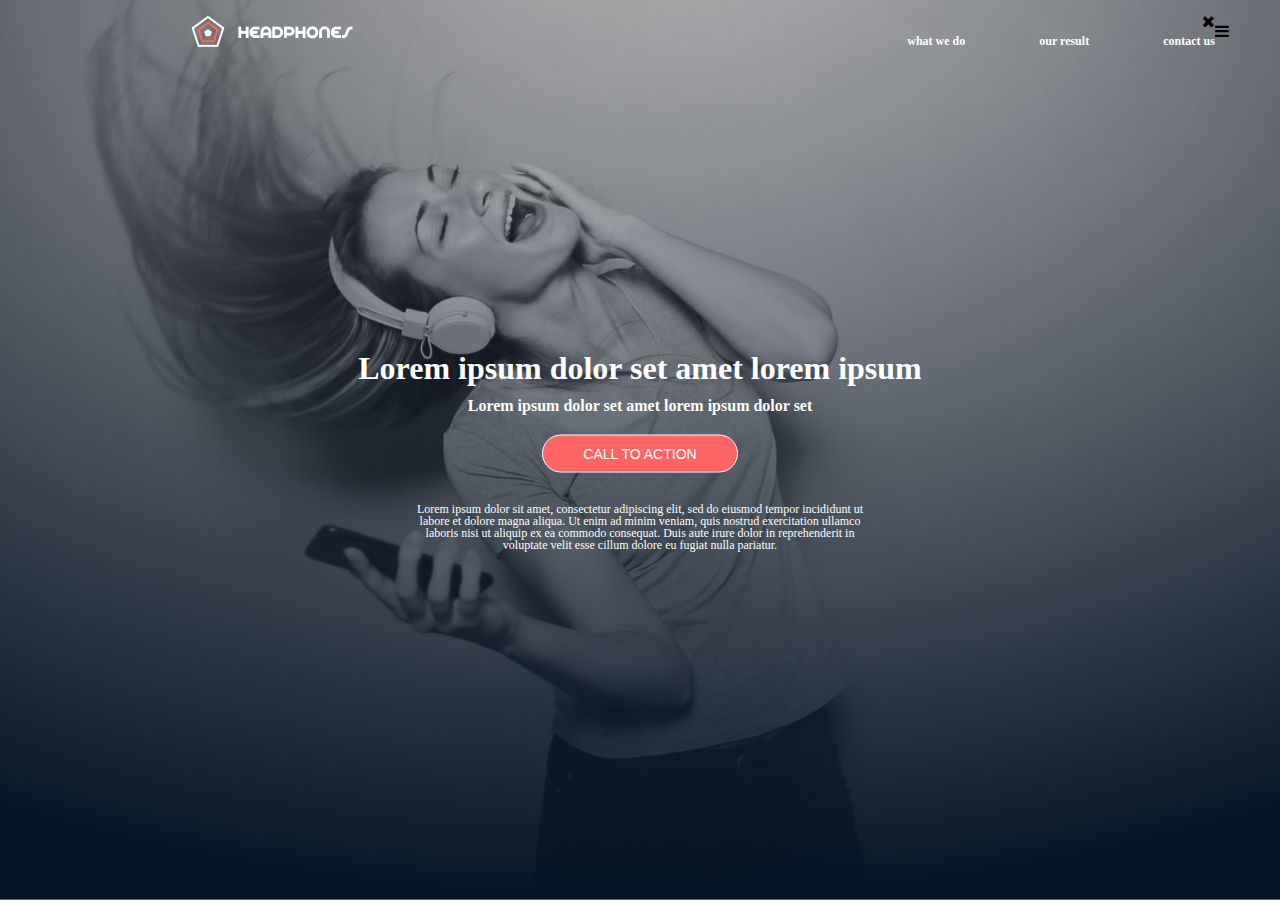
<file: headphones/index.html>
<!DOCTYPE html>
<html lang="en">
<head>
    <meta charset="UTF-8">
    <meta name="viewport" content="width=device-width, initial-scale=1.0">
    <title>BUILDING A DESIGN FROM SCRATCH</title>
    <link rel="stylesheet" href="https://cdnjs.cloudflare.com/ajax/libs/font-awesome/4.7.0/css/font-awesome.min.css">
    <link rel="stylesheet" href="styles.css">
</head>
<body>
<!-- ---------------------------Header Section------------------------------------------- -->
    <section class="header">
        <nav>
            <img src="./images/logo.png" alt="">
            <div class="nav-link">
                <i class="fa fa-close"></i>
                <ul>
                    <li><a href="#">what we do</a></li>
                    <li><a href="#">our result</a></li>
                    <li><a href="#">contact us</a></li>
                </ul>
            </div>
            <i class="fa fa-bars"></i>
        </nav>

        <div class="text-box">
            <h1>Lorem ipsum dolor set amet lorem ipsum</h1>
            <h2>Lorem ipsum dolor set amet lorem ipsum dolor set</h2>
            <button class="hero-btn">CALL TO ACTION</button>
            <p>Lorem ipsum dolor sit amet, consectetur adipiscing elit, sed do eiusmod tempor incididunt ut<br> labore et dolore magna aliqua. Ut enim ad minim veniam, quis nostrud exercitation ullamco<br> laboris nisi ut aliquip ex ea commodo consequat. Duis aute irure dolor in reprehenderit in<br> voluptate velit esse cillum dolore eu fugiat nulla pariatur.</p>
        </div>
    </section>

</body>
</html>
</file>
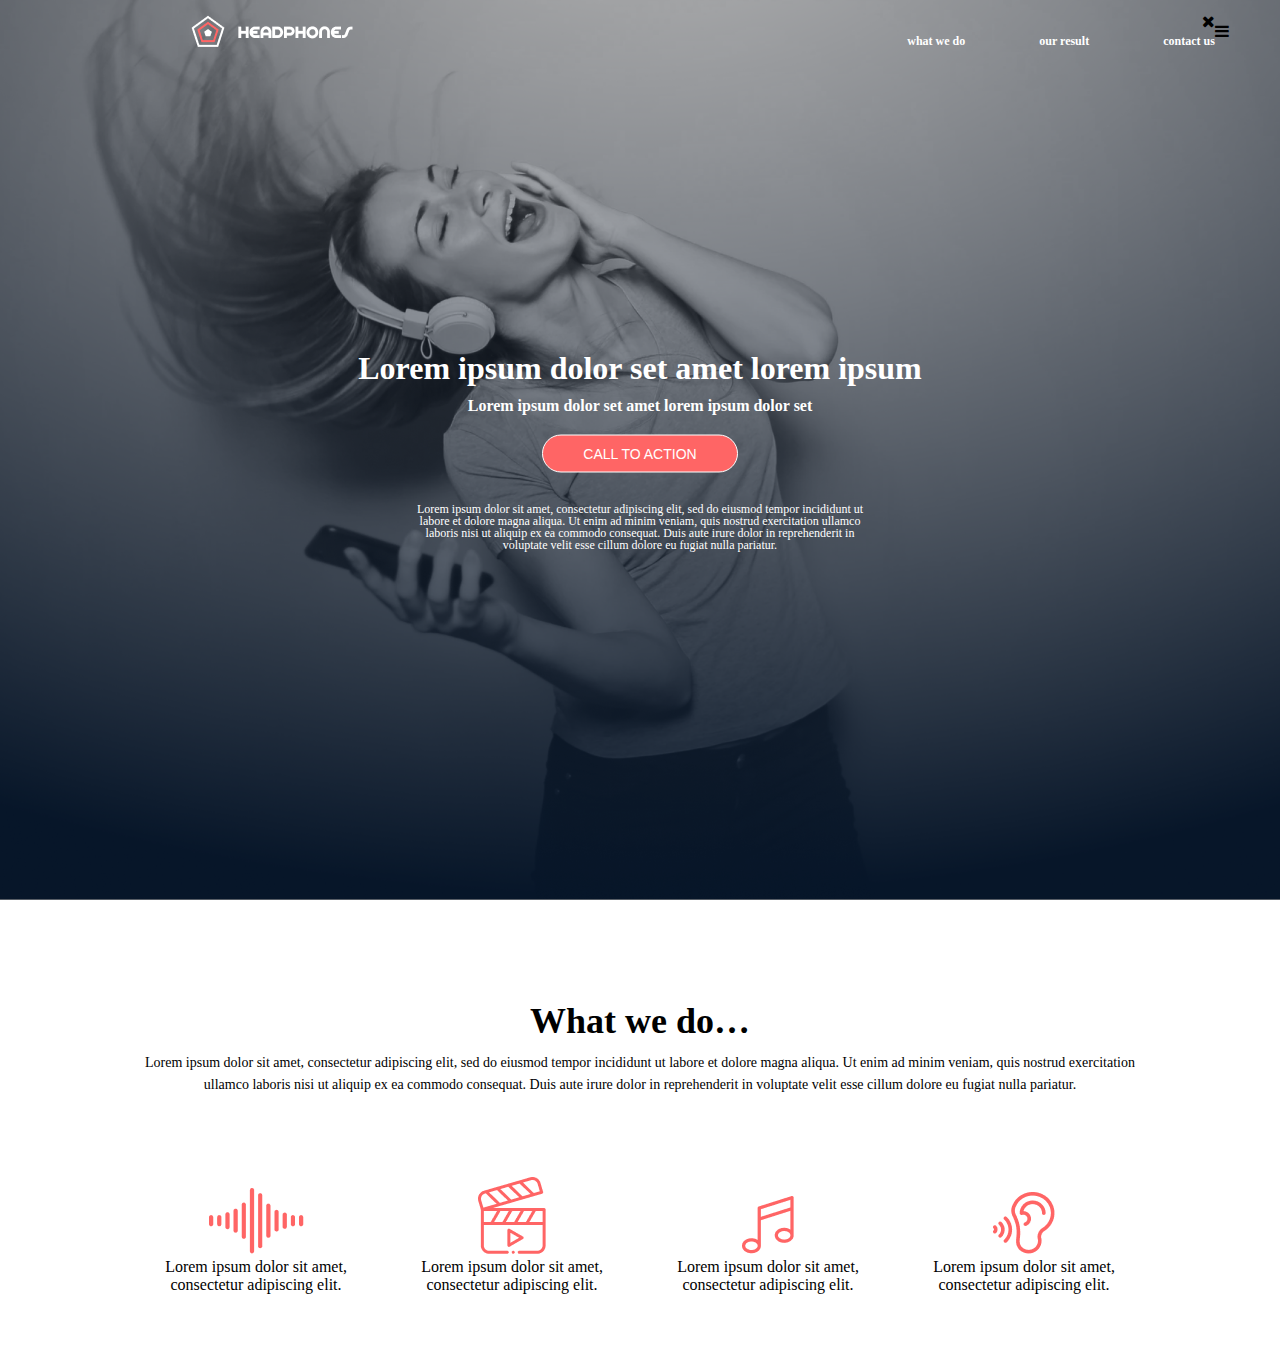
<file: headphones/1-index.html>
<!DOCTYPE html>
<html lang="en">
<head>
    <meta charset="UTF-8">
    <meta name="viewport" content="width=device-width, initial-scale=1.0">
    <title>BUILDING A DESIGN FROM SCRATCH</title>
    <link rel="stylesheet" href="https://cdnjs.cloudflare.com/ajax/libs/font-awesome/4.7.0/css/font-awesome.min.css">
    <link rel="stylesheet" href="1-styles.css">
</head>
<body>
<!-- ---------------------------Header Section------------------------------------------- -->
    <section class="header">
        <nav>
            <img src="./images/logo.png" alt="">
            <div class="nav-link">
                <i class="fa fa-close"></i>
                <ul>
                    <li><a href="#">what we do</a></li>
                    <li><a href="#">our result</a></li>
                    <li><a href="#">contact us</a></li>
                </ul>
            </div>
            <i class="fa fa-bars"></i>
        </nav>

        <div class="text-box">
            <h1>Lorem ipsum dolor set amet lorem ipsum</h1>
            <h2>Lorem ipsum dolor set amet lorem ipsum dolor set</h2>
            <button class="hero-btn">CALL TO ACTION</button>
            <p>Lorem ipsum dolor sit amet, consectetur adipiscing elit, sed do eiusmod tempor incididunt ut<br> labore et dolore magna aliqua. Ut enim ad minim veniam, quis nostrud exercitation ullamco<br> laboris nisi ut aliquip ex ea commodo consequat. Duis aute irure dolor in reprehenderit in<br> voluptate velit esse cillum dolore eu fugiat nulla pariatur.</p>
        </div>
    </section>

    <!----------------------------------------What-we-do-section-----------------------------------  -->  
<Section class="what-we-do">
        
    <h1>What we do…</h1>
    <p>Lorem ipsum dolor sit amet, consectetur adipiscing elit, sed do eiusmod tempor incididunt ut labore et dolore magna aliqua. Ut enim ad minim veniam, quis nostrud exercitation ullamco laboris nisi ut aliquip ex ea commodo consequat. Duis aute irure dolor in reprehenderit in voluptate velit esse cillum dolore eu fugiat nulla pariatur.</p>
    <div class="row">
        <div class="do-col">
                <img src="./images/sound-frecuency.png" alt="">
                <p>Lorem ipsum dolor sit amet, consectetur adipiscing elit.</p>
        </div>
        <div class="do-col">
                <img src="./images/video.png" alt="">
                <p>Lorem ipsum dolor sit amet, consectetur adipiscing elit.</p>
        </div>
        <div class="do-col">
                <img src="./images/music.png" alt="">
                <p>Lorem ipsum dolor sit amet, consectetur adipiscing elit.</p>
        </div>
        <div class="do-col">
                <img src="./images/hearing.png" alt="">
                <p>Lorem ipsum dolor sit amet, consectetur adipiscing elit.</p>
        </div>
    </div>
        
   

</Section>

</body>
</html>
</file>
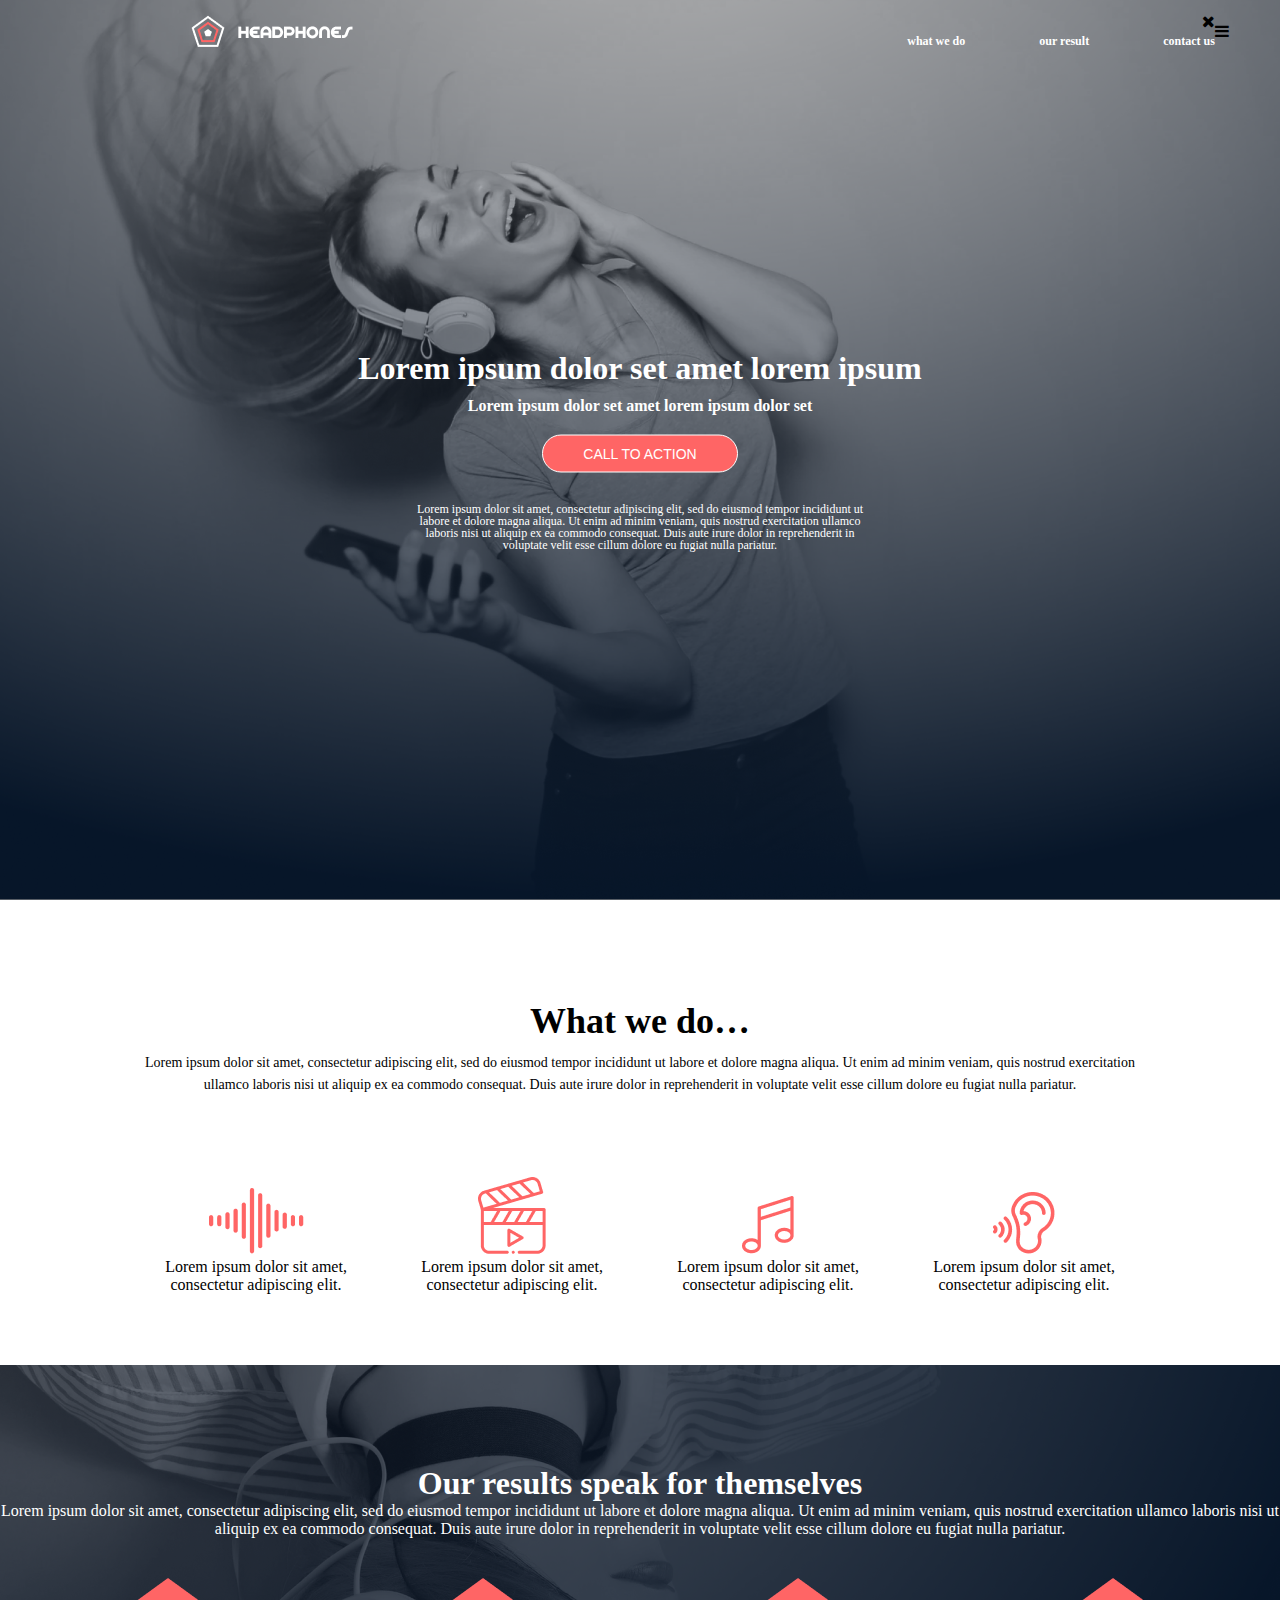
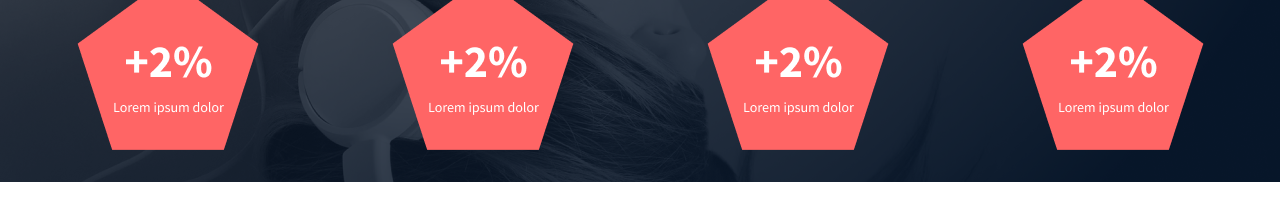
<file: headphones/2-index.html>
<!DOCTYPE html>
<html lang="en">
<head>
    <meta charset="UTF-8">
    <meta name="viewport" content="width=device-width, initial-scale=1.0">
    <title>BUILDING A DESIGN FROM SCRATCH</title>
    <link rel="stylesheet" href="https://cdnjs.cloudflare.com/ajax/libs/font-awesome/4.7.0/css/font-awesome.min.css">
    <link rel="stylesheet" href="2-styles.css">
</head>
<body>
<!-- ---------------------------Header Section------------------------------------------- -->
    <section class="header">
        <nav>
            <img src="./images/logo.png" alt="">
            <div class="nav-link">
                <i class="fa fa-close"></i>
                <ul>
                    <li><a href="#">what we do</a></li>
                    <li><a href="#">our result</a></li>
                    <li><a href="#">contact us</a></li>
                </ul>
            </div>
            <i class="fa fa-bars"></i>
        </nav>

        <div class="text-box">
            <h1>Lorem ipsum dolor set amet lorem ipsum</h1>
            <h2>Lorem ipsum dolor set amet lorem ipsum dolor set</h2>
            <button class="hero-btn">CALL TO ACTION</button>
            <p>Lorem ipsum dolor sit amet, consectetur adipiscing elit, sed do eiusmod tempor incididunt ut<br> labore et dolore magna aliqua. Ut enim ad minim veniam, quis nostrud exercitation ullamco<br> laboris nisi ut aliquip ex ea commodo consequat. Duis aute irure dolor in reprehenderit in<br> voluptate velit esse cillum dolore eu fugiat nulla pariatur.</p>
        </div>
    </section>

    <!----------------------------------------What-we-do-section-----------------------------------  -->  
<Section class="what-we-do">
        
    <h1>What we do…</h1>
    <p>Lorem ipsum dolor sit amet, consectetur adipiscing elit, sed do eiusmod tempor incididunt ut labore et dolore magna aliqua. Ut enim ad minim veniam, quis nostrud exercitation ullamco laboris nisi ut aliquip ex ea commodo consequat. Duis aute irure dolor in reprehenderit in voluptate velit esse cillum dolore eu fugiat nulla pariatur.</p>
    <div class="row">
        <div class="do-col">
                <img src="./images/sound-frecuency.png" alt="">
                <p>Lorem ipsum dolor sit amet, consectetur adipiscing elit.</p>
        </div>
        <div class="do-col">
                <img src="./images/video.png" alt="">
                <p>Lorem ipsum dolor sit amet, consectetur adipiscing elit.</p>
        </div>
        <div class="do-col">
                <img src="./images/music.png" alt="">
                <p>Lorem ipsum dolor sit amet, consectetur adipiscing elit.</p>
        </div>
        <div class="do-col">
                <img src="./images/hearing.png" alt="">
                <p>Lorem ipsum dolor sit amet, consectetur adipiscing elit.</p>
        </div>
    </div>
</Section>


<!-- -------------------------------Our-Result-Section------------------------------------------- -->
<section class="result-row">
    <h1>Our results speak for themselves</h1>
    <P>
        Lorem ipsum dolor sit amet, consectetur adipiscing elit, sed do eiusmod tempor incididunt ut labore et dolore magna aliqua. Ut enim ad minim veniam, quis nostrud exercitation ullamco laboris nisi ut aliquip ex ea commodo consequat. Duis aute irure dolor in reprehenderit in voluptate velit esse cillum dolore eu fugiat nulla pariatur.
    </P>
    <div class="result-col">
        <div class="result-container">
            <img src="./images/dot_4.png" alt="">
        </div>
        <div class="result-container">
            <img src="./images/dot_3.png" alt="">
        </div>
        <div class="result-container">
            <img src="./images/dot_2.png" alt="">
        </div>
        <div class="result-container">
            <img src="./images/dot_1.png" alt="">
        </div>
    </div>
</section>



</body>
</html>
</file>
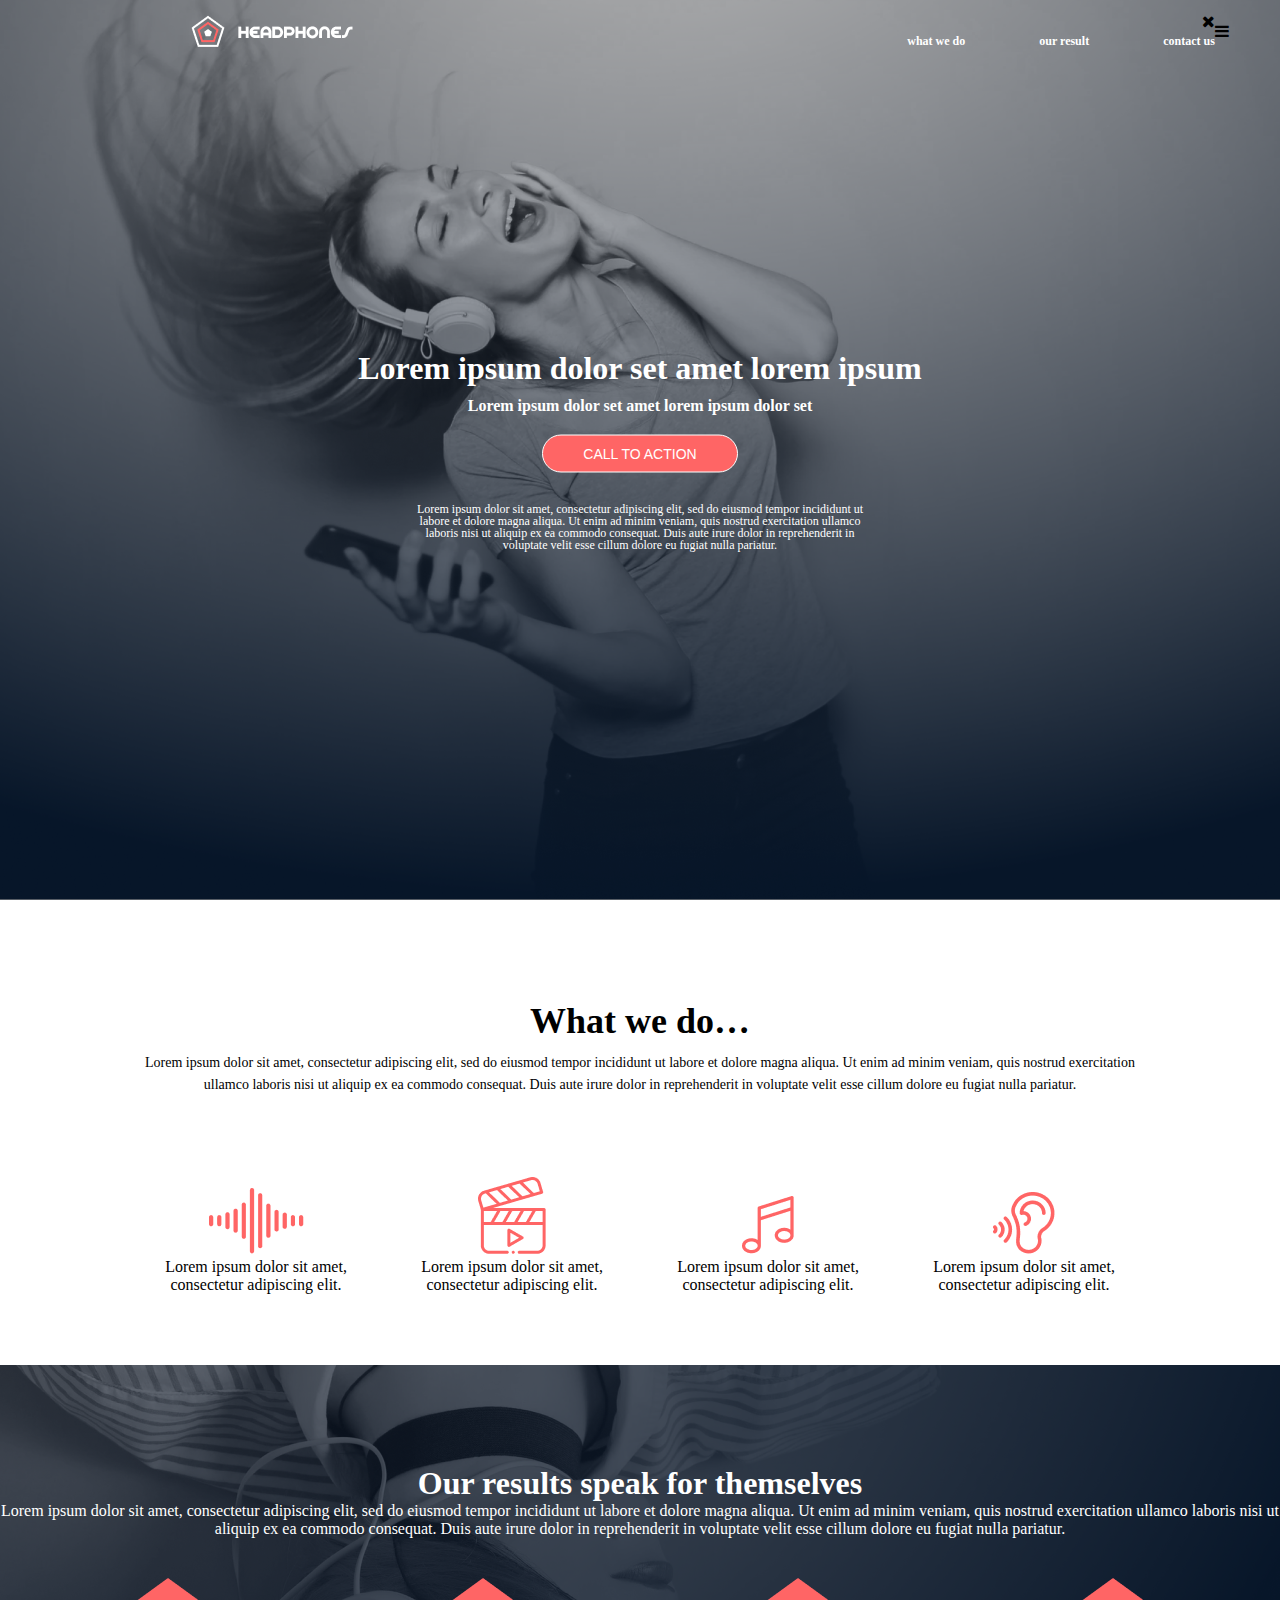
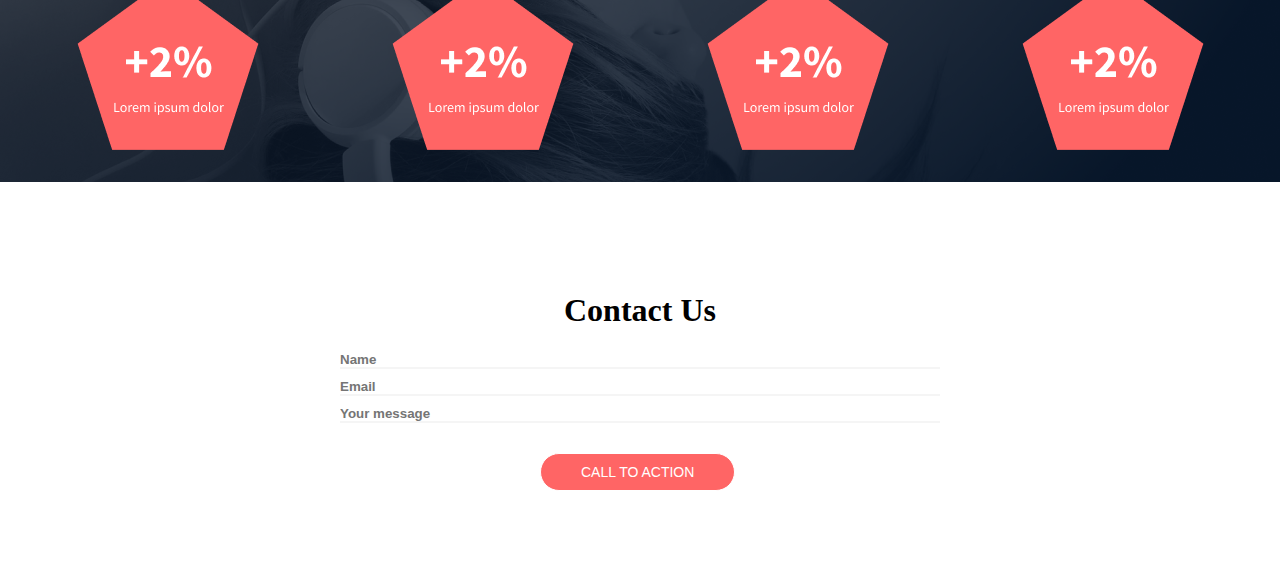
<file: headphones/3-index.html>
<!DOCTYPE html>
<html lang="en">
<head>
    <meta charset="UTF-8">
    <meta name="viewport" content="width=device-width, initial-scale=1.0">
    <title>BUILDING A DESIGN FROM SCRATCH</title>
    <link rel="stylesheet" href="https://cdnjs.cloudflare.com/ajax/libs/font-awesome/4.7.0/css/font-awesome.min.css">
    <link rel="stylesheet" href="3-styles.css">
</head>
<body>
<!-- ---------------------------Header Section------------------------------------------- -->
    <section class="header">
        <nav>
            <img src="./images/logo.png" alt="">
            <div class="nav-link">
                <i class="fa fa-close"></i>
                <ul>
                    <li><a href="#">what we do</a></li>
                    <li><a href="#">our result</a></li>
                    <li><a href="#">contact us</a></li>
                </ul>
            </div>
            <i class="fa fa-bars"></i>
        </nav>

        <div class="text-box">
            <h1>Lorem ipsum dolor set amet lorem ipsum</h1>
            <h2>Lorem ipsum dolor set amet lorem ipsum dolor set</h2>
            <button class="hero-btn">CALL TO ACTION</button>
            <p>Lorem ipsum dolor sit amet, consectetur adipiscing elit, sed do eiusmod tempor incididunt ut<br> labore et dolore magna aliqua. Ut enim ad minim veniam, quis nostrud exercitation ullamco<br> laboris nisi ut aliquip ex ea commodo consequat. Duis aute irure dolor in reprehenderit in<br> voluptate velit esse cillum dolore eu fugiat nulla pariatur.</p>
        </div>
    </section>

    <!----------------------------------------What-we-do-section-----------------------------------  -->  
<Section class="what-we-do">
        
    <h1>What we do…</h1>
    <p>Lorem ipsum dolor sit amet, consectetur adipiscing elit, sed do eiusmod tempor incididunt ut labore et dolore magna aliqua. Ut enim ad minim veniam, quis nostrud exercitation ullamco laboris nisi ut aliquip ex ea commodo consequat. Duis aute irure dolor in reprehenderit in voluptate velit esse cillum dolore eu fugiat nulla pariatur.</p>
    <div class="row">
        <div class="do-col">
                <img src="./images/sound-frecuency.png" alt="">
                <p>Lorem ipsum dolor sit amet, consectetur adipiscing elit.</p>
        </div>
        <div class="do-col">
                <img src="./images/video.png" alt="">
                <p>Lorem ipsum dolor sit amet, consectetur adipiscing elit.</p>
        </div>
        <div class="do-col">
                <img src="./images/music.png" alt="">
                <p>Lorem ipsum dolor sit amet, consectetur adipiscing elit.</p>
        </div>
        <div class="do-col">
                <img src="./images/hearing.png" alt="">
                <p>Lorem ipsum dolor sit amet, consectetur adipiscing elit.</p>
        </div>
    </div>
</Section>


<!-- -------------------------------Our-Result-Section------------------------------------------- -->
<section class="result-row">
    <h1>Our results speak for themselves</h1>
    <P>
        Lorem ipsum dolor sit amet, consectetur adipiscing elit, sed do eiusmod tempor incididunt ut labore et dolore magna aliqua. Ut enim ad minim veniam, quis nostrud exercitation ullamco laboris nisi ut aliquip ex ea commodo consequat. Duis aute irure dolor in reprehenderit in voluptate velit esse cillum dolore eu fugiat nulla pariatur.
    </P>
    <div class="result-col">
        <div class="result-container">
            <img src="./images/dot_4.png" alt="">
        </div>
        <div class="result-container">
            <img src="./images/dot_3.png" alt="">
        </div>
        <div class="result-container">
            <img src="./images/dot_2.png" alt="">
        </div>
        <div class="result-container">
            <img src="./images/dot_1.png" alt="">
        </div>
    </div>
</section>

<!-- ---------------------------------------contact-us-section------------------------->
<div class="contact-section">
    <h1>Contact Us</h1>
     <form class="contact-form" action="index.html" method="post">
        <input type="text" class="contact-form-text" placeholder="Name">
        <input type="email" class="contact-form-text" placeholder="Email">
        <input type="text" class="contact-form-text" placeholder="Your message">
        <input type="Submit" class="contact-form-btn" value="CALL TO ACTION">
     </form>


</div>



</body>
</html>
</file>
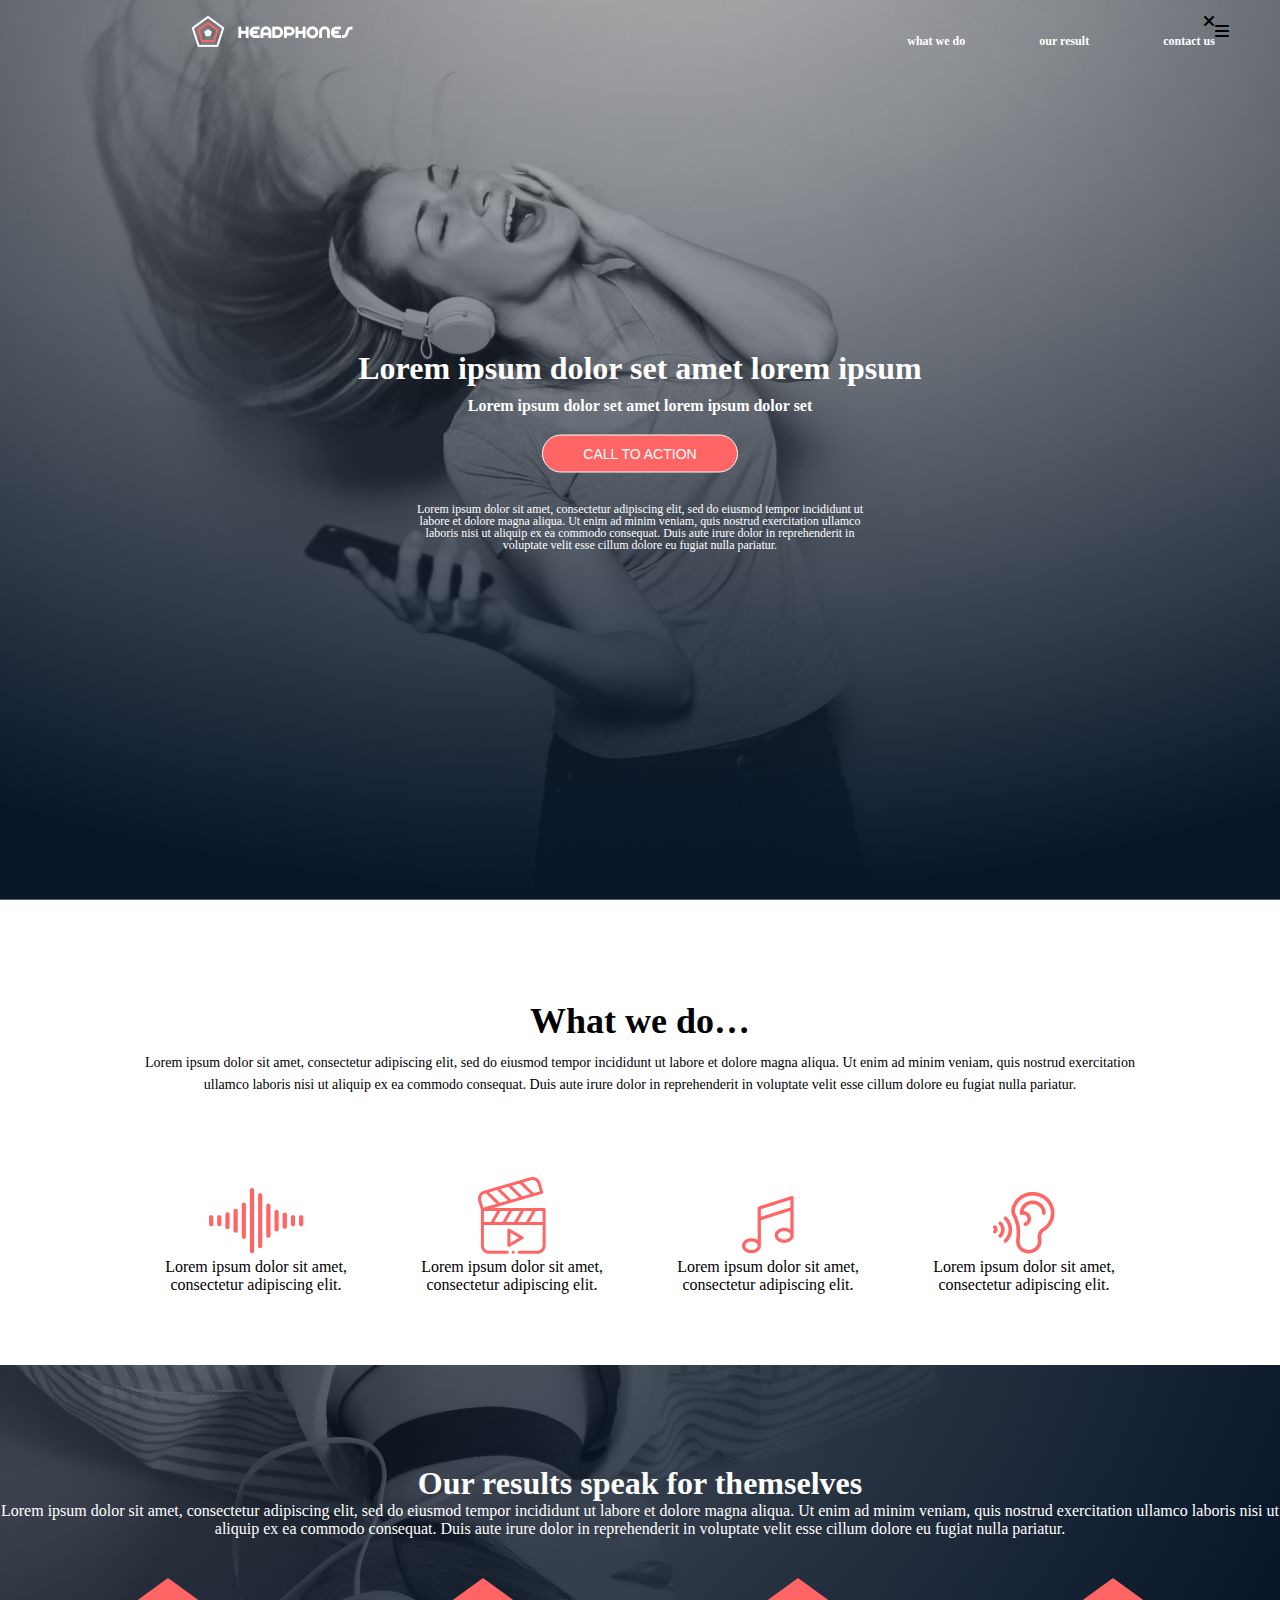
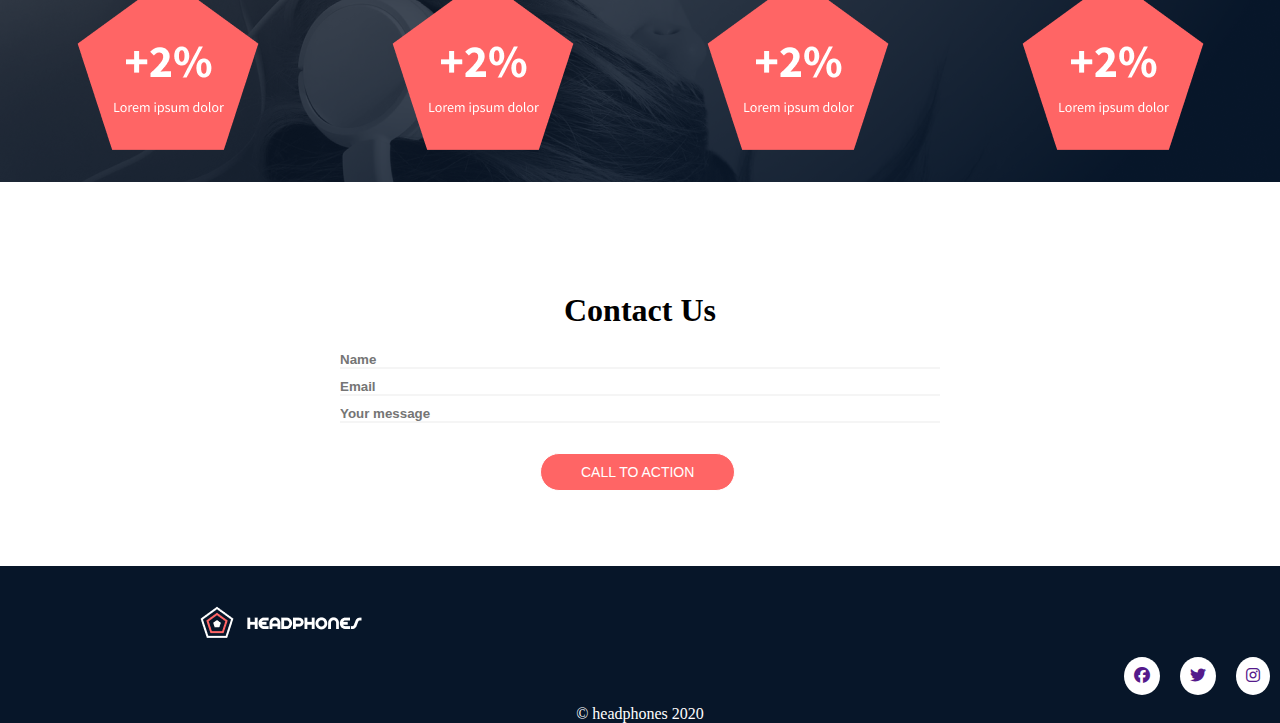
<file: headphones/4-index.html>
<!DOCTYPE html>
<html lang="en">
<head>
    <meta charset="UTF-8">
    <meta name="viewport" content="width=device-width, initial-scale=1.0">
    <title>BUILDING A DESIGN FROM SCRATCH</title>
    <link rel="stylesheet" href="https://cdnjs.cloudflare.com/ajax/libs/font-awesome/6.5.2/css/all.min.css" >
    <link rel="stylesheet" href="4-styles.css">
</head>
<body>
<!-- ---------------------------Header Section------------------------------------------- -->
    <section class="header">
        <nav>
            <img src="./images/logo.png" alt="">
            <div class="nav-link">
                <i class="fa fa-close"></i>
                <ul>
                    <li><a href="#">what we do</a></li>
                    <li><a href="#">our result</a></li>
                    <li><a href="#">contact us</a></li>
                </ul>
            </div>
            <i class="fa fa-bars"></i>
        </nav>

        <div class="text-box">
            <h1>Lorem ipsum dolor set amet lorem ipsum</h1>
            <h2>Lorem ipsum dolor set amet lorem ipsum dolor set</h2>
            <button class="hero-btn">CALL TO ACTION</button>
            <p>Lorem ipsum dolor sit amet, consectetur adipiscing elit, sed do eiusmod tempor incididunt ut<br> labore et dolore magna aliqua. Ut enim ad minim veniam, quis nostrud exercitation ullamco<br> laboris nisi ut aliquip ex ea commodo consequat. Duis aute irure dolor in reprehenderit in<br> voluptate velit esse cillum dolore eu fugiat nulla pariatur.</p>
        </div>
    </section>

    <!----------------------------------------What-we-do-section-----------------------------------  -->  
<Section class="what-we-do">
        
    <h1>What we do…</h1>
    <p>Lorem ipsum dolor sit amet, consectetur adipiscing elit, sed do eiusmod tempor incididunt ut labore et dolore magna aliqua. Ut enim ad minim veniam, quis nostrud exercitation ullamco laboris nisi ut aliquip ex ea commodo consequat. Duis aute irure dolor in reprehenderit in voluptate velit esse cillum dolore eu fugiat nulla pariatur.</p>
    <div class="row">
        <div class="do-col">
                <img src="./images/sound-frecuency.png" alt="">
                <p>Lorem ipsum dolor sit amet, consectetur adipiscing elit.</p>
        </div>
        <div class="do-col">
                <img src="./images/video.png" alt="">
                <p>Lorem ipsum dolor sit amet, consectetur adipiscing elit.</p>
        </div>
        <div class="do-col">
                <img src="./images/music.png" alt="">
                <p>Lorem ipsum dolor sit amet, consectetur adipiscing elit.</p>
        </div>
        <div class="do-col">
                <img src="./images/hearing.png" alt="">
                <p>Lorem ipsum dolor sit amet, consectetur adipiscing elit.</p>
        </div>
    </div>
</Section>


<!-- -------------------------------Our-Result-Section------------------------------------------- -->
<section class="result-row">
    <h1>Our results speak for themselves</h1>
    <P>
        Lorem ipsum dolor sit amet, consectetur adipiscing elit, sed do eiusmod tempor incididunt ut labore et dolore magna aliqua. Ut enim ad minim veniam, quis nostrud exercitation ullamco laboris nisi ut aliquip ex ea commodo consequat. Duis aute irure dolor in reprehenderit in voluptate velit esse cillum dolore eu fugiat nulla pariatur.
    </P>
    <div class="result-col">
        <div class="result-container">
            <img src="./images/dot_4.png" alt="">
        </div>
        <div class="result-container">
            <img src="./images/dot_3.png" alt="">
        </div>
        <div class="result-container">
            <img src="./images/dot_2.png" alt="">
        </div>
        <div class="result-container">
            <img src="./images/dot_1.png" alt="">
        </div>
    </div>
</section>

<!-- ---------------------------------------contact-us-section------------------------->
<div class="contact-section">
    <h1>Contact Us</h1>
     <form class="contact-form" action="index.html" method="post">
        <input type="text" class="contact-form-text" placeholder="Name">
        <input type="email" class="contact-form-text" placeholder="Email">
        <input type="text" class="contact-form-text" placeholder="Your message">
        <input type="Submit" class="contact-form-btn" value="CALL TO ACTION">
     </form>


</div>

<!-- -------------------------------------footer-section-------------------- -->
<footer>
<div class="footer-container">
    <div class="f-logo">
        <img src="./images/logo.png" alt="">
    </div>
    <div class="social-icons">
        <a href=""><i class="fa-brands fa-facebook"></i></a>
        <a href=""><i class="fa-brands fa-twitter"></i></a>
        <a href=""><i class="fa-brands fa-instagram"></i></a>
        

    </div>
    <div class="f-copy">

    <p>&copy; headphones 2020</p>

    </div>
</div>
</footer>
</body>
</html>
</file>
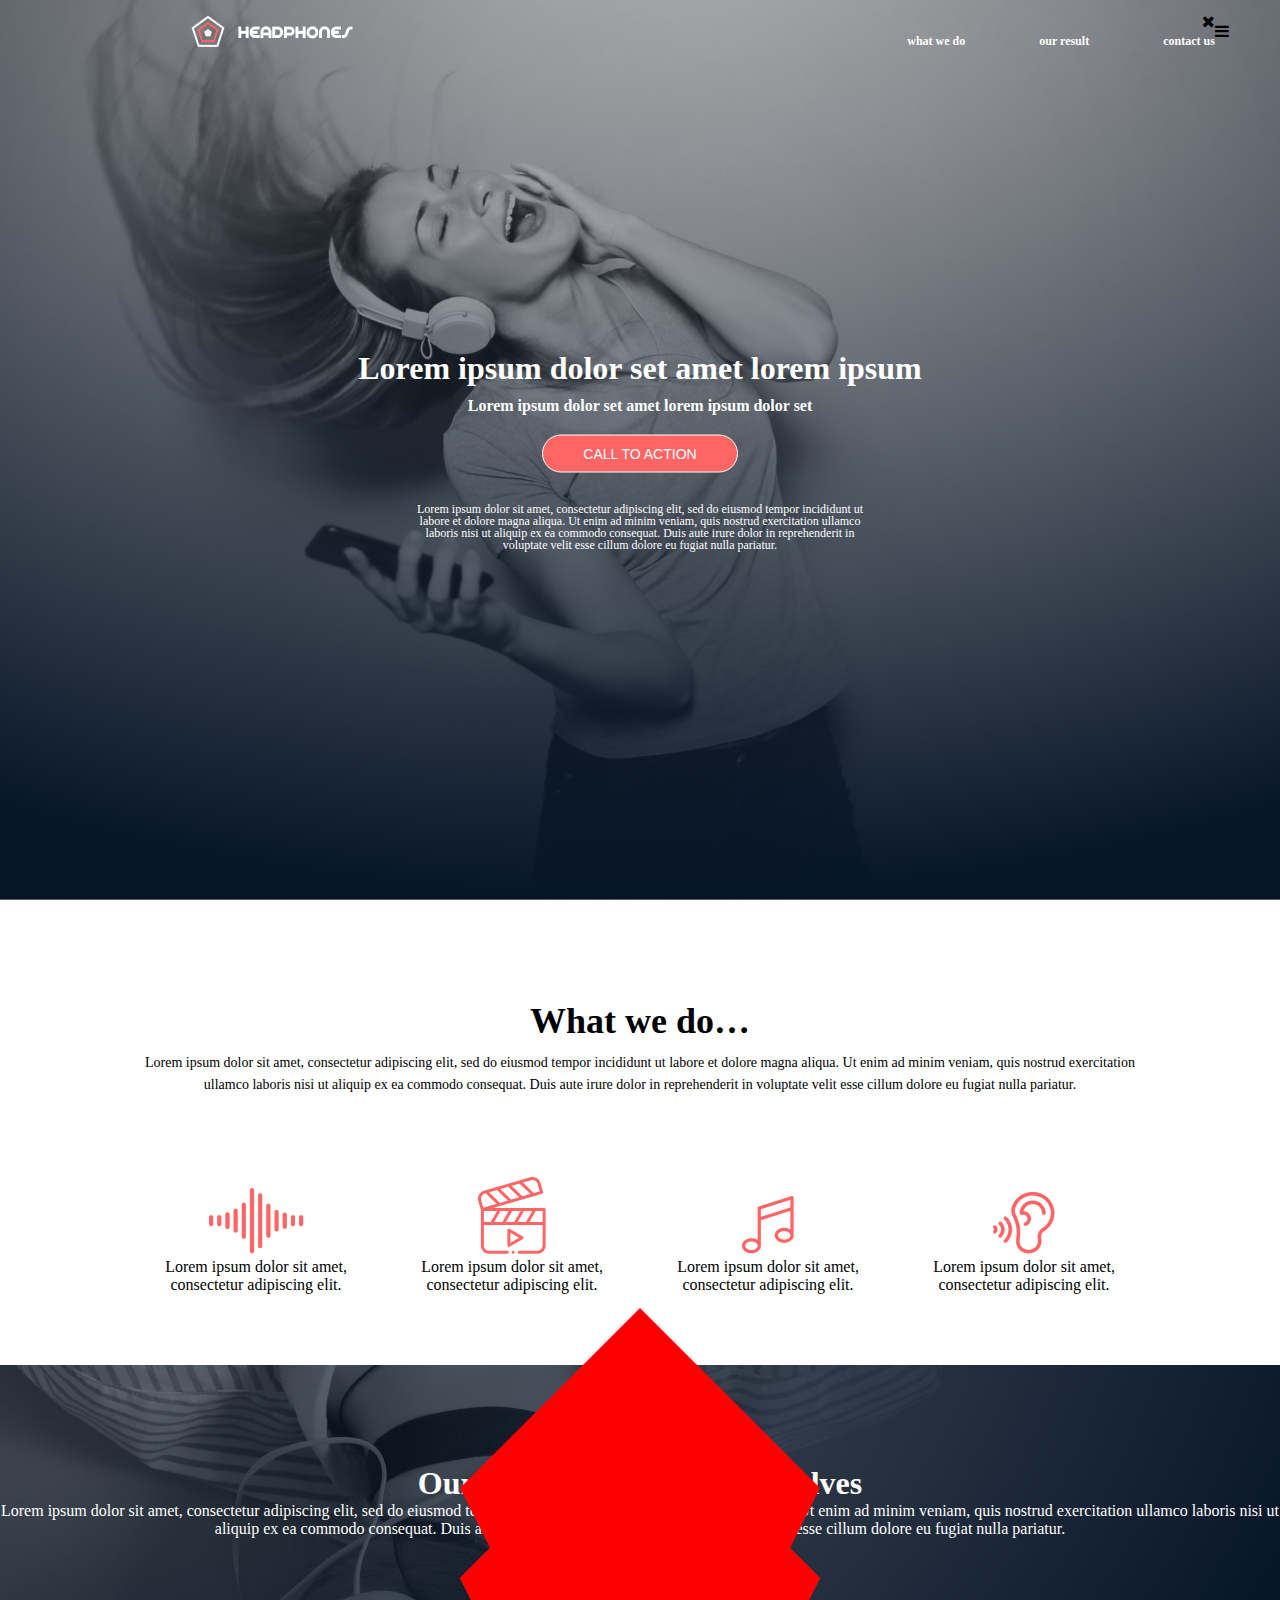
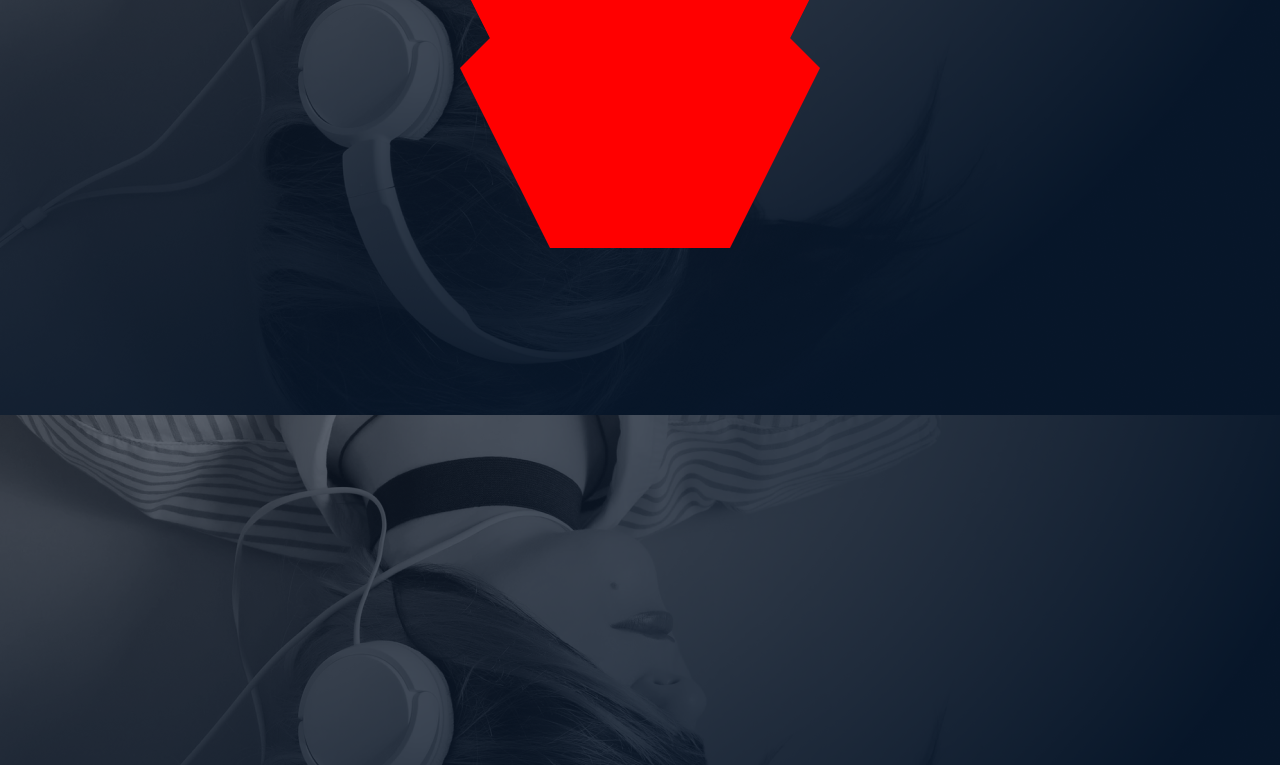
<file: headphones/6-index.html>
<!DOCTYPE html>
<html lang="en">
<head>
    <meta charset="UTF-8">
    <meta name="viewport" content="width=device-width, initial-scale=1.0">
    <title>BUILDING A DESIGN FROM SCRATCH</title>
    <link rel="stylesheet" href="https://cdnjs.cloudflare.com/ajax/libs/font-awesome/4.7.0/css/font-awesome.min.css">
    <link rel="stylesheet" href="6-styles.css">
</head>
<body>
<!-- ---------------------------Header Section------------------------------------------- -->
    <section class="header">
        <nav>
            <img src="./images/logo.png" alt="">
            <div class="nav-link">
                <i class="fa fa-close"></i>
                <ul>
                    <li><a href="#">what we do</a></li>
                    <li><a href="#">our result</a></li>
                    <li><a href="#">contact us</a></li>
                </ul>
            </div>
            <i class="fa fa-bars"></i>
        </nav>

        <div class="text-box">
            <h1>Lorem ipsum dolor set amet lorem ipsum</h1>
            <h2>Lorem ipsum dolor set amet lorem ipsum dolor set</h2>
            <button class="hero-btn">CALL TO ACTION</button>
            <p>Lorem ipsum dolor sit amet, consectetur adipiscing elit, sed do eiusmod tempor incididunt ut<br> labore et dolore magna aliqua. Ut enim ad minim veniam, quis nostrud exercitation ullamco<br> laboris nisi ut aliquip ex ea commodo consequat. Duis aute irure dolor in reprehenderit in<br> voluptate velit esse cillum dolore eu fugiat nulla pariatur.</p>
        </div>
    </section>

    <!----------------------------------------What-we-do-section-----------------------------------  -->  
<Section class="what-we-do">
        
    <h1>What we do…</h1>
    <p>Lorem ipsum dolor sit amet, consectetur adipiscing elit, sed do eiusmod tempor incididunt ut labore et dolore magna aliqua. Ut enim ad minim veniam, quis nostrud exercitation ullamco laboris nisi ut aliquip ex ea commodo consequat. Duis aute irure dolor in reprehenderit in voluptate velit esse cillum dolore eu fugiat nulla pariatur.</p>
    <div class="row">
        <div class="do-col">
                <img src="./images/sound-frecuency.png" alt="">
                <p>Lorem ipsum dolor sit amet, consectetur adipiscing elit.</p>
        </div>
        <div class="do-col">
                <img src="./images/video.png" alt="">
                <p>Lorem ipsum dolor sit amet, consectetur adipiscing elit.</p>
        </div>
        <div class="do-col">
                <img src="./images/music.png" alt="">
                <p>Lorem ipsum dolor sit amet, consectetur adipiscing elit.</p>
        </div>
        <div class="do-col">
                <img src="./images/hearing.png" alt="">
                <p>Lorem ipsum dolor sit amet, consectetur adipiscing elit.</p>
        </div>
    </div>
</Section>


<!-- -------------------------------Our-Result-Section------------------------------------------- -->
<section class="result-row">
    <h1>Our results speak for themselves</h1>
    <P>
        Lorem ipsum dolor sit amet, consectetur adipiscing elit, sed do eiusmod tempor incididunt ut labore et dolore magna aliqua. Ut enim ad minim veniam, quis nostrud exercitation ullamco laboris nisi ut aliquip ex ea commodo consequat. Duis aute irure dolor in reprehenderit in voluptate velit esse cillum dolore eu fugiat nulla pariatur.
    </P>
    <div class="result-col">
        <div class="pentagon">
            
        <div class="pentagon">
           
        </div>
        <div class="pentagon">
            
        <div class="pentagon">
            
        </div>
    </div>
</section>



</body>
</html>
</file>
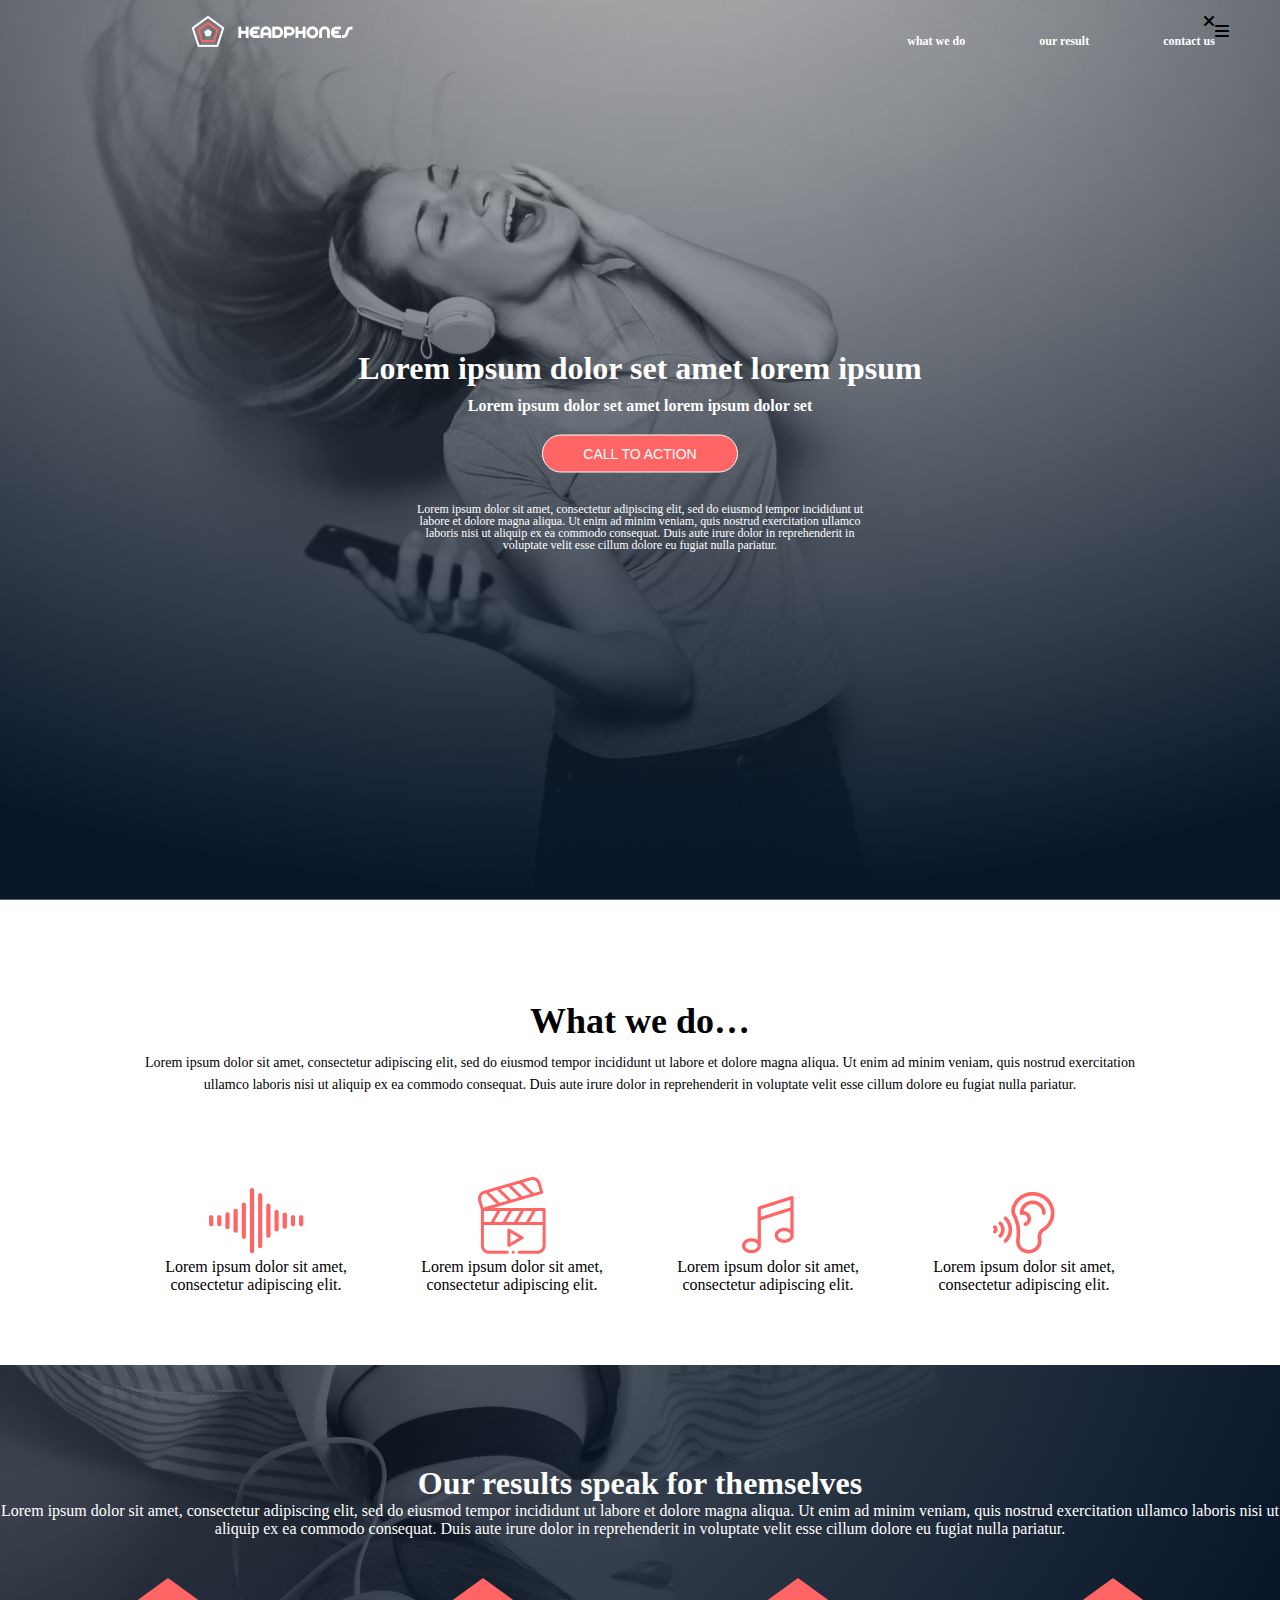
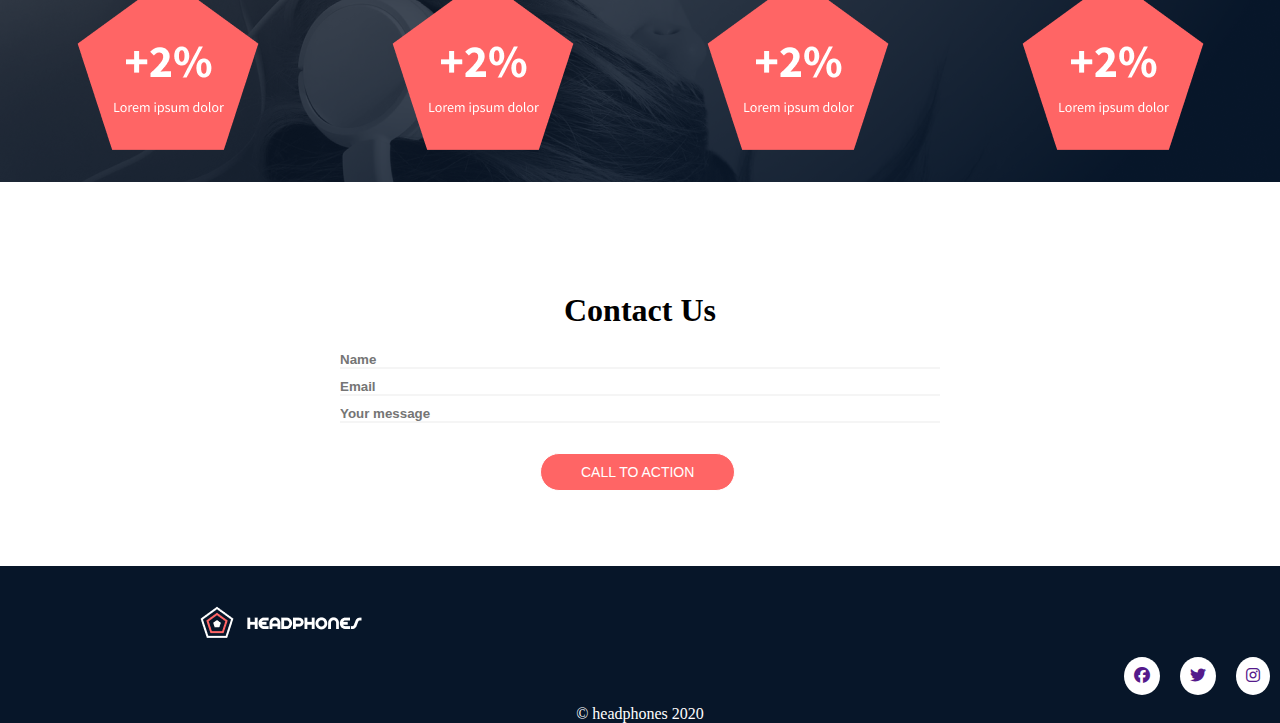
<file: headphones/7-index.html>
<!DOCTYPE html>
<html lang="en">
<head>
    <meta charset="UTF-8">
    <meta name="viewport" content="width=device-width, initial-scale=1.0">
    <title>BUILDING A DESIGN FROM SCRATCH</title>
    <link rel="stylesheet" href="https://cdnjs.cloudflare.com/ajax/libs/font-awesome/6.5.2/css/all.min.css" >
    <link rel="stylesheet" href="7-styles.css">
</head>
<body>
<!-- ---------------------------Header Section------------------------------------------- -->
    <section class="header">
        <nav>
            <img src="./images/logo.png" alt="">
            <div class="nav-link">
                <i class="fa fa-close"></i>
                <ul>
                    <li><a href="#">what we do</a></li>
                    <li><a href="#">our result</a></li>
                    <li><a href="#">contact us</a></li>
                </ul>
            </div>
            <i class="fa fa-bars"></i>
        </nav>

        <div class="text-box">
            <h1>Lorem ipsum dolor set amet lorem ipsum</h1>
            <h2>Lorem ipsum dolor set amet lorem ipsum dolor set</h2>
            <button class="hero-btn">CALL TO ACTION</button>
            <p>Lorem ipsum dolor sit amet, consectetur adipiscing elit, sed do eiusmod tempor incididunt ut<br> labore et dolore magna aliqua. Ut enim ad minim veniam, quis nostrud exercitation ullamco<br> laboris nisi ut aliquip ex ea commodo consequat. Duis aute irure dolor in reprehenderit in<br> voluptate velit esse cillum dolore eu fugiat nulla pariatur.</p>
        </div>
    </section>

    <!----------------------------------------What-we-do-section-----------------------------------  -->  
<Section class="what-we-do">
        
    <h1>What we do…</h1>
    <p>Lorem ipsum dolor sit amet, consectetur adipiscing elit, sed do eiusmod tempor incididunt ut labore et dolore magna aliqua. Ut enim ad minim veniam, quis nostrud exercitation ullamco laboris nisi ut aliquip ex ea commodo consequat. Duis aute irure dolor in reprehenderit in voluptate velit esse cillum dolore eu fugiat nulla pariatur.</p>
    <div class="row">
        <div class="do-col">
                <img src="./images/sound-frecuency.png" alt="">
                <p>Lorem ipsum dolor sit amet, consectetur adipiscing elit.</p>
        </div>
        <div class="do-col">
                <img src="./images/video.png" alt="">
                <p>Lorem ipsum dolor sit amet, consectetur adipiscing elit.</p>
        </div>
        <div class="do-col">
                <img src="./images/music.png" alt="">
                <p>Lorem ipsum dolor sit amet, consectetur adipiscing elit.</p>
        </div>
        <div class="do-col">
                <img src="./images/hearing.png" alt="">
                <p>Lorem ipsum dolor sit amet, consectetur adipiscing elit.</p>
        </div>
    </div>
</Section>


<!-- -------------------------------Our-Result-Section------------------------------------------- -->
<section class="result-row">
    <h1>Our results speak for themselves</h1>
    <P>
        Lorem ipsum dolor sit amet, consectetur adipiscing elit, sed do eiusmod tempor incididunt ut labore et dolore magna aliqua. Ut enim ad minim veniam, quis nostrud exercitation ullamco laboris nisi ut aliquip ex ea commodo consequat. Duis aute irure dolor in reprehenderit in voluptate velit esse cillum dolore eu fugiat nulla pariatur.
    </P>
    <div class="result-col">
        <div class="result-container">
            <img src="./images/dot_4.png" alt="">
        </div>
        <div class="result-container">
            <img src="./images/dot_3.png" alt="">
        </div>
        <div class="result-container">
            <img src="./images/dot_2.png" alt="">
        </div>
        <div class="result-container">
            <img src="./images/dot_1.png" alt="">
        </div>
    </div>
</section>

<!-- ---------------------------------------contact-us-section------------------------->
<div class="contact-section">
    <h1>Contact Us</h1>
     <form class="contact-form" action="index.html" method="post">
        <input type="text" class="contact-form-text" placeholder="Name">
        <input type="email" class="contact-form-text" placeholder="Email">
        <input type="text" class="contact-form-text" placeholder="Your message">
        <input type="Submit" class="contact-form-btn" value="CALL TO ACTION">
     </form>


</div>

<!-- -------------------------------------footer-section-------------------- -->
<footer>
<div class="footer-container">
    <div class="f-logo">
        <img src="./images/logo.png" alt="">
    </div>
    <div class="social-icons">
        <a href=""><i class="fa-brands fa-facebook"></i></a>
        <a href=""><i class="fa-brands fa-twitter"></i></a>
        <a href=""><i class="fa-brands fa-instagram"></i></a>
        

    </div>
    <div class="f-copy">

    <p>&copy; headphones 2020</p>

    </div>
</div>
</footer>
</body>
</html>
</file>
<file: headphones/styles.css>
* {
    margin: 0;
    padding:0;
    box-sizing: border-box;

}
/*----------------------------Header Section----------------------------------*/
.header {
    min-height: 100vh;
    width: 100%;
    background-image: url(./images/background.png);
    background-position: center;
    background-size: cover;
    position: relative;
}

nav {
    display: flex;
    justify-content: space-between;
    align-items: center;
    padding: 1% 4%;
}

nav img {
    padding-left: 140px;
}

.nav-link {
    flex: 1;
    text-align: right;
    

}

.nav-link ul li {
    list-style-type: none;
    display: inline-block;
    margin: 8px, 12px;
    position: relative;
}

.nav-link ul li a {
    font-size: 12px;
    color: white;
    font-weight: bold;
    list-style: none;
   
}

nav a{
    color: #fff;
    font-size: 12px;
    font-weight: bold;
    text-decoration: none;
    margin-left: 70px;
    text-align: center;

}



.nav-link ul li a:hover {
    content: "";
    display: block;
    margin: auto;
    height: 3px;
    width: 100%;
    cursor: pointer;
    color: rgba(192, 39, 39, 0.81);
    transition: .5sec;
}

.text-box {
    width: 90%;
    color: white;
    position:absolute;
    top: 50%;
    left: 50%;
   transform: translate(-50%, -50%);
    text-align: center;
    
   
}

.text-box h1 {
    margin-bottom: 10px;
    font-size: 32px;

}


.text-box h2 {
    font-size: 16px;

}

.text-box p {
    font-size: 12px;
    line-height: 1em;
}

.hero-btn {

    display: inline-block;
    font-size: 14px;
    color: #fff;
    padding: 10px 40px;
    border: 1px, solid #fff;
    background-color: #FF6565;
    border-radius: 20px;
    margin-top: 20px;
    margin-bottom: 30px;
}


.hero-btn:hover{
    cursor: pointer;
   transition-property:all;
   transform-style: flat;
   transition: 0.6sec;
}

nav> fa{

    color: #fff;
    font-size: 32px;
    display: none;
}



@media screen (max-width: 700px) {
    .text-box h1 {
        font-size: 25px;
    }

    .text-box h2 {
        font-size: 13px;
    }

    .nav-link ul li {
        display: block;
    }

    .nav-link{
        position: absolute;
        background: none;
        height: 100vh;
        width: 200px;
        top: 0;
        left: 0;
        text-align:left;
        z-index: 2;
    }  
}
</file>
<file: headphones/1-styles.css>
* {
    margin: 0;
    padding:0;

}
/*----------------------------Header Section----------------------------------*/
.header {
    min-height: 100vh;
    width: 100%;
    background-image: url(./images/background.png);
    background-position: center;
    background-size: cover;
    position: relative;
}

nav {
    display: flex;
    justify-content: space-between;
    align-items: center;
    padding: 1% 4%;
}

nav img {
    padding-left: 140px;
}

.nav-link {
    flex: 1;
    text-align: right;
    

}

.nav-link ul li {
    list-style-type: none;
    display: inline-block;
    margin: 8px, 12px;
    position: relative;
}

.nav-link ul li a {
    font-size: 12px;
    color: white;
    font-weight: bold;
    list-style: none;
   
}

nav a{
    color: #fff;
    font-size: 12px;
    text-decoration: none;
    margin-left: 70px;
    text-align: center;

}



.nav-link ul li a:hover {
    content: "";
    display: block;
    margin: auto;
    height: 3px;
    width: 100%;
    cursor: pointer;
    color: rgba(192, 39, 39, 0.81);
    transition: .5sec;
}

.text-box {
    width: 90%;
    color: white;
    position:absolute;
    top: 50%;
    left: 50%;
   transform: translate(-50%, -50%);
    text-align: center;
    
   
}

.text-box h1 {
    margin-bottom: 10px;
    font-size: 32px;

}


.text-box h2 {
    font-size: 16px;

}

.text-box p {
    font-size: 12px;
    line-height: 1em;
}

.hero-btn {

    display: inline-block;
    font-size: 14px;
    color: #fff;
    padding: 10px 40px;
    border: 1px, solid #fff;
    background-color: #FF6565;
    border-radius: 20px;
    margin-top: 20px;
    margin-bottom: 30px;
}


.hero-btn:hover{
    cursor: pointer;
   transition: 0.6sec;
}

nav> fa{

    color: #fff;
    font-size: 32px;
    display: none;
}

.btn:hover{
    
   transition: all;

}

@media screen (max-width: 700px) {
    .text-box h1 {
        font-size: 25px;
    }

    .text-box h2 {
        font-size: 13px;
    }

    .nav-link ul li {
        display: block;
        align-items: start;
        
    }

    .nav-link{
        position: absolute;
        background: none;
        height: 100vh;
        width: 200px;
        top: 0;
        left: 0;
        text-align: right;
        z-index: 2;
    } 
}


/* ----------------------------------WHAT-WE-DO-SECTION-CSS-CODE---------------------------- */

.what-we-do {
    width: 80%;
    margin:auto;
    text-align: center;
    padding-top: 100px;
}

.what-we-do>h1 {
    text-align: center;
    font-size: 36px;
    font-weight: 600;
     
}

.what-we-do>p {
    font-size: 14px;
    line-height: 22px;
    padding: 10px;
}

.row {
    margin-top: 5%;
    display: flex;
    justify-content: space-between;
    align-items:baseline;
}

.do-col {
    flex-basis: 31%;
    border-radius: 10px;
    margin-bottom: 5%;
    padding: 20px 12px;
    box-sizing: border-box;
}

@media (max-width: 700px) {
    .row {
       
        flex-direction: column;
    }
}
</file>
<file: headphones/2-styles.css>
* {
    margin: 0;
    padding:0;

}
/*----------------------------Header Section----------------------------------*/
.header {
    min-height: 100vh;
    width: 100%;
    background-image: url(./images/background.png);
    background-position: center;
    background-size: cover;
    position: relative;
}

nav {
    display: flex;
    justify-content: space-between;
    align-items: center;
    padding: 1% 4%;
}

nav img {
    padding-left: 140px;
}

.nav-link {
    flex: 1;
    text-align: right;
    

}

.nav-link ul li {
    list-style-type: none;
    display: inline-block;
    margin: 8px, 12px;
    position: relative;
}

.nav-link ul li a {
    font-size: 12px;
    color: white;
    font-weight: bold;
    list-style: none;
   
}

nav a{
    color: #fff;
    font-size: 12px;
    text-decoration: none;
    margin-left: 70px;
    text-align: center;

}



.nav-link ul li a:hover {
    content: "";
    display: block;
    margin: auto;
    height: 3px;
    width: 100%;
    cursor: pointer;
    color: rgba(192, 39, 39, 0.81);
    transition: .5sec;
}

.text-box {
    width: 90%;
    color: white;
    position:absolute;
    top: 50%;
    left: 50%;
   transform: translate(-50%, -50%);
    text-align: center;
    
   
}

.text-box h1 {
    margin-bottom: 10px;
    font-size: 32px;

}


.text-box h2 {
    font-size: 16px;

}

.text-box p {
    font-size: 12px;
    line-height: 1em;
}

.hero-btn {

    display: inline-block;
    font-size: 14px;
    color: #fff;
    padding: 10px 40px;
    border: 1px, solid #fff;
    background-color: #FF6565;
    border-radius: 20px;
    margin-top: 20px;
    margin-bottom: 30px;
}


.hero-btn:hover{
    cursor: pointer;
   transition: 0.6sec;
}

nav> fa{

    color: #fff;
    font-size: 32px;
    display: none;
}

.btn:hover{
    
   transition: all;

}

@media screen (max-width: 700px) {
    .text-box h1 {
        font-size: 25px;
    }

    .text-box h2 {
        font-size: 13px;
    }

    .nav-link ul li {
        display: block;
        align-items: start;
        
    }

    .nav-link{
        position: absolute;
        background: none;
        height: 100vh;
        width: 200px;
        top: 0;
        left: 0;
        text-align: right;
        z-index: 2;
    } 
}


/* ----------------------------------WHAT-WE-DO-SECTION-CSS-CODE---------------------------- */

.what-we-do {
    width: 80%;
    margin:auto;
    text-align: center;
    padding-top: 100px;
}

.what-we-do>h1 {
    text-align: center;
    font-size: 36px;
    font-weight: 600;
     
}

.what-we-do>p {
    font-size: 14px;
    line-height: 22px;
    padding: 10px;
}

.row {
    margin-top: 5%;
    display: flex;
    justify-content: space-between;
    align-items:baseline;
}

.do-col {
    flex-basis: 31%;
    border-radius: 10px;
    margin-bottom: 5%;
    padding: 20px 12px;
    box-sizing: border-box;
}

@media (max-width: 700px) {
    .row {
       
        flex-direction: column;
    }
}    


/* ----------------------------Our-result-section----------------------- */
.result-row {
    width: 100%;
    margin: auto;
    text-align: center;
    padding-top: 100px;
    gap: 20px;
    background-image:url(images/Object.png);
    color: #fff;
}

/* .result-raw > div p{
    padding: 30px;
} */

.result-col {
    padding: 10px;
    display: flex;
    flex-direction: row;
    margin-top: 30px;
    margin-bottom: 30px;
    justify-content: space-around;
    align-items: center;
    position: relative;
}

@media (max-width: 700px) {
    .result-col {
       
        flex-direction: column;
    }
}
</file>
<file: headphones/3-styles.css>
* {
    margin: 0;
    padding:0;

}
/*----------------------------Header Section----------------------------------*/
.header {
    min-height: 100vh;
    width: 100%;
    background-image: url(./images/background.png);
    background-position: center;
    background-size: cover;
    position: relative;
}

nav {
    display: flex;
    justify-content: space-between;
    align-items: center;
    padding: 1% 4%;
}

nav img {
    padding-left: 140px;
}

.nav-link {
    flex: 1;
    text-align: right;
    

}

.nav-link ul li {
    list-style-type: none;
    display: inline-block;
    margin: 8px, 12px;
    position: relative;
}

.nav-link ul li a {
    font-size: 12px;
    color: white;
    font-weight: bold;
    list-style: none;
   
}

nav a{
    color: #fff;
    font-size: 12px;
    text-decoration: none;
    margin-left: 70px;
    text-align: center;

}



.nav-link ul li a:hover {
    content: "";
    display: block;
    margin: auto;
    height: 3px;
    width: 100%;
    cursor: pointer;
    color: rgba(192, 39, 39, 0.81);
    transition: .5sec;
}

.text-box {
    width: 90%;
    color: white;
    position:absolute;
    top: 50%;
    left: 50%;
   transform: translate(-50%, -50%);
    text-align: center;
    
   
}

.text-box h1 {
    margin-bottom: 10px;
    font-size: 32px;

}


.text-box h2 {
    font-size: 16px;

}

.text-box p {
    font-size: 12px;
    line-height: 1em;
}

.hero-btn {

    display: inline-block;
    font-size: 14px;
    color: #fff;
    padding: 10px 40px;
    border: 1px, solid #fff;
    background-color: #FF6565;
    border-radius: 20px;
    margin-top: 20px;
    margin-bottom: 30px;
}


.hero-btn:hover{
    cursor: pointer;
   transition: 0.6sec;
}

nav> fa{

    color: #fff;
    font-size: 32px;
    display: none;
}

.btn:hover{
    
   transition: all;

}

@media screen (max-width: 700px) {
    .text-box h1 {
        font-size: 25px;
    }

    .text-box h2 {
        font-size: 13px;
    }

    .nav-link ul li {
        display: block;
        align-items: start;
        
    }

    .nav-link{
        position: absolute;
        background: none;
        height: 100vh;
        width: 200px;
        top: 0;
        left: 0;
        text-align: right;
        z-index: 2;
    } 
}


/* ----------------------------------WHAT-WE-DO-SECTION-CSS-CODE---------------------------- */

.what-we-do {
    width: 80%;
    margin:auto;
    text-align: center;
    padding-top: 100px;
}

.what-we-do>h1 {
    text-align: center;
    font-size: 36px;
    font-weight: 600;
     
}

.what-we-do>p {
    font-size: 14px;
    line-height: 22px;
    padding: 10px;
}

.row {
    margin-top: 5%;
    display: flex;
    justify-content: space-between;
    align-items:baseline;
}

.do-col {
    flex-basis: 31%;
    border-radius: 10px;
    margin-bottom: 5%;
    padding: 20px 12px;
    box-sizing: border-box;
}

@media (max-width: 700px) {
    .row {
       
        flex-direction: column;
    }
}    


/* ----------------------------Our-result-section----------------------- */
.result-row {
    width: 100%;
    margin: auto;
    text-align: center;
    padding-top: 100px;
    gap: 20px;
    background-image:url(images/Object.png);
    color: #fff;
}


.result-col {
    padding: 10px;
    display: flex;
    flex-direction: row;
    margin-top: 30px;
    margin-bottom: 30px;
    justify-content: space-around;
    align-items: center;
    position: relative;
}

@media (max-width: 700px) {
    .result-col {
       
        flex-direction: column;
    }
} 


/* -----------------------CONTACT-US-SECTION----------- */

.contact-section {
    padding: 40px 0;
}

.contact-section h1 {
    text-align: center;
    height: 10px;
    margin:40px auto;
    color: black;
}

.contact-form {
    max-width: 600px;
    margin: auto;
    padding: 0 10px;
    overflow: hidden;
}

.contact-form-text {
    display: block;
    justify-content: flex-start;
    width: 100%;
    box-sizing: border-box;
    margin: 10px 0;
    border: 0;
    background: #fff;
    outline: none;
    color: black;
    font-weight: bold;
    transition: 0.5s;
    border-bottom: 2px solid whitesmoke ;

}

.contact-form-btn {
    display: inline-block;
    justify-items: center;
    font-size: 14px;
    color: #fff;
    padding: 10px 40px;
    border: 1px, solid #fff;
    background-color: #FF6565;
    border-radius: 20px;
    margin-top: 20px;
    margin-bottom: 30px;
    margin-left: 200px;

}
</file>
<file: headphones/4-styles.css>
* {
    margin: 0;
    padding:0;

}
/*----------------------------Header Section----------------------------------*/
.header {
    min-height: 100vh;
    width: 100%;
    background-image: url(./images/background.png);
    background-position: center;
    background-size: cover;
    position: relative;
}

nav {
    display: flex;
    justify-content: space-between;
    align-items: center;
    padding: 1% 4%;
}

nav img {
    padding-left: 140px;
}

.nav-link {
    flex: 1;
    text-align: right;
    

}

.nav-link ul li {
    list-style-type: none;
    display: inline-block;
    margin: 8px, 12px;
    position: relative;
}

.nav-link ul li a {
    font-size: 12px;
    color: white;
    font-weight: bold;
    list-style: none;
   
}

nav a{
    color: #fff;
    font-size: 12px;
    text-decoration: none;
    margin-left: 70px;
    text-align: center;

}



.nav-link ul li a:hover {
    content: "";
    display: block;
    margin: auto;
    height: 3px;
    width: 100%;
    cursor: pointer;
    color: rgba(192, 39, 39, 0.81);
    transition: .5sec;
}

.text-box {
    width: 90%;
    color: white;
    position:absolute;
    top: 50%;
    left: 50%;
   transform: translate(-50%, -50%);
    text-align: center;
    
   
}

.text-box h1 {
    margin-bottom: 10px;
    font-size: 32px;

}


.text-box h2 {
    font-size: 16px;

}

.text-box p {
    font-size: 12px;
    line-height: 1em;
}

.hero-btn {

    display: inline-block;
    font-size: 14px;
    color: #fff;
    padding: 10px 40px;
    border: 1px, solid #fff;
    background-color: #FF6565;
    border-radius: 20px;
    margin-top: 20px;
    margin-bottom: 30px;
}


.hero-btn:hover{
    cursor: pointer;
   transition: 0.6sec;
}

nav> fa{

    color: #fff;
    font-size: 32px;
    display: none;
}

.btn:hover{
    
   transition: all;

}

@media screen (max-width: 700px) {
    .text-box h1 {
        font-size: 25px;
    }

    .text-box h2 {
        font-size: 13px;
    }

    .nav-link ul li {
        display: block;
        align-items: start;
        
    }

    .nav-link{
        position: absolute;
        background: none;
        height: 100vh;
        width: 200px;
        top: 0;
        left: 0;
        text-align: right;
        z-index: 2;
    } 
}


/* ----------------------------------WHAT-WE-DO-SECTION-CSS-CODE---------------------------- */

.what-we-do {
    width: 80%;
    margin:auto;
    text-align: center;
    padding-top: 100px;
}

.what-we-do>h1 {
    text-align: center;
    font-size: 36px;
    font-weight: 600;
     
}

.what-we-do>p {
    font-size: 14px;
    line-height: 22px;
    padding: 10px;
}

.row {
    margin-top: 5%;
    display: flex;
    justify-content: space-between;
    align-items:baseline;
}

.do-col {
    flex-basis: 31%;
    border-radius: 10px;
    margin-bottom: 5%;
    padding: 20px 12px;
    box-sizing: border-box;
}

@media (max-width: 700px) {
    .row {
       
        flex-direction: column;
    }
}    


/* ----------------------------Our-result-section----------------------- */
.result-row {
    width: 100%;
    margin: auto;
    text-align: center;
    padding-top: 100px;
    gap: 20px;
    background-image:url(images/Object.png);
    color: #fff;
}


.result-col {
    padding: 10px;
    display: flex;
    flex-direction: row;
    margin-top: 30px;
    margin-bottom: 30px;
    justify-content: space-around;
    align-items: center;
    position: relative;
}

@media (max-width: 700px) {
    .result-col {
       
        flex-direction: column;
    }
} 


/* -----------------------CONTACT-US-SECTION----------- */

.contact-section {
    padding: 40px 0;
}

.contact-section h1 {
    text-align: center;
    height: 10px;
    margin:40px auto;
    color: black;
}

.contact-form {
    max-width: 600px;
    margin: auto;
    padding: 0 10px;
    overflow: hidden;
}

.contact-form-text {
    display: block;
    justify-content: flex-start;
    width: 100%;
    box-sizing: border-box;
    margin: 10px 0;
    border: 0;
    background: #fff;
    outline: none;
    color: black;
    font-weight: bold;
    transition: 0.5s;
    border-bottom: 2px solid whitesmoke ;

}

.contact-form-btn {
    display: inline-block;
    justify-items: center;
    font-size: 14px;
    color: #fff;
    padding: 10px 40px;
    border: 1px, solid #fff;
    background-color: #FF6565;
    border-radius: 20px;
    margin-top: 20px;
    margin-bottom: 30px;
    margin-left: 200px;

}
/* ------------------------------------FOOTER SECTION--------------------------------- */

footer {
    
    background-image: url(./images/footer_background.png);
}
.footer-container {
    width: 100%;
    
}
.f-logo {
    margin: 5px 200px;
    padding-top: 20px;
    
}

.f-logo img {
    justify-content: center;
    align-items: center;
    padding-top: 20px;
}
.social-icons{
    display: flex;
    justify-content: right;
    

}

.social-icons a {
   text-decoration: none;
   padding: 10px;
   background-color: white;
   margin: 10px;
   border-radius: 50%;
}

.f-copy {
    color: white;
    display: flex;
    flex-direction: column;
    justify-content: flex-end;
    align-items: center;

}
</file>
<file: headphones/6-styles.css>
* {
    margin: 0;
    padding:0;

}
/*----------------------------Header Section----------------------------------*/
.header {
    min-height: 100vh;
    width: 100%;
    background-image: url(./images/background.png);
    background-position: center;
    background-size: cover;
    position: relative;
}

nav {
    display: flex;
    justify-content: space-between;
    align-items: center;
    padding: 1% 4%;
}

nav img {
    padding-left: 140px;
}

.nav-link {
    flex: 1;
    text-align: right;
    

}

.nav-link ul li {
    list-style-type: none;
    display: inline-block;
    margin: 8px, 12px;
    position: relative;
}

.nav-link ul li a {
    font-size: 12px;
    color: white;
    font-weight: bold;
    list-style: none;
   
}

nav a{
    color: #fff;
    font-size: 12px;
    text-decoration: none;
    margin-left: 70px;
    text-align: center;

}



.nav-link ul li a:hover {
    content: "";
    display: block;
    margin: auto;
    height: 3px;
    width: 100%;
    cursor: pointer;
    color: rgba(192, 39, 39, 0.81);
    transition: .5sec;
}

.text-box {
    width: 90%;
    color: white;
    position:absolute;
    top: 50%;
    left: 50%;
   transform: translate(-50%, -50%);
    text-align: center;
    
   
}

.text-box h1 {
    margin-bottom: 10px;
    font-size: 32px;

}


.text-box h2 {
    font-size: 16px;

}

.text-box p {
    font-size: 12px;
    line-height: 1em;
}

.hero-btn {

    display: inline-block;
    font-size: 14px;
    color: #fff;
    padding: 10px 40px;
    border: 1px, solid #fff;
    background-color: #FF6565;
    border-radius: 20px;
    margin-top: 20px;
    margin-bottom: 30px;
}


.hero-btn:hover{
    cursor: pointer;
   transition: 0.6sec;
}

nav> fa{

    color: #fff;
    font-size: 32px;
    display: none;
}

.btn:hover{
    
   transition: all;

}

@media screen (max-width: 700px) {
    .text-box h1 {
        font-size: 25px;
    }

    .text-box h2 {
        font-size: 13px;
    }

    .nav-link ul li {
        display: block;
        align-items: start;
        
    }

    .nav-link{
        position: absolute;
        background: none;
        height: 100vh;
        width: 200px;
        top: 0;
        left: 0;
        text-align: right;
        z-index: 2;
    } 
}


/* ----------------------------------WHAT-WE-DO-SECTION-CSS-CODE---------------------------- */

.what-we-do {
    width: 80%;
    margin:auto;
    text-align: center;
    padding-top: 100px;
}

.what-we-do>h1 {
    text-align: center;
    font-size: 36px;
    font-weight: 600;
     
}

.what-we-do>p {
    font-size: 14px;
    line-height: 22px;
    padding: 10px;
}

.row {
    margin-top: 5%;
    display: flex;
    justify-content: space-between;
    align-items:baseline;
}

.do-col {
    flex-basis: 31%;
    border-radius: 10px;
    margin-bottom: 5%;
    padding: 20px 12px;
    box-sizing: border-box;
}

@media (max-width: 700px) {
    .row {
       
        flex-direction: column;
    }
}    


/* ----------------------------Our-result-section----------------------- */

.result-row {
    width: 100%;
    height: 100vh;
    margin: auto;
    text-align: center;
    padding-top: 100px;
    gap: 20px;
    background-image:url(images/Object.png);
    color: #fff;
}


.result-col {
    display: inline;
    flex-direction: row;
    align-items: flex-start;
    padding: 10px;
    display: flex;
    flex-direction: row;
    margin-top: 30px;
    margin-bottom: 30px;
    justify-content: space-around;
    position: relative;
}

.pentagon{
    position: absolute;
    top: 50%;
    left: 50%;
    transform: translate(-50%, -50%);
    height: 0;
    width: 180px;
    border-top: 180px solid red;
    border-left: 90px solid transparent;
    border-right: 90px solid transparent; 
  }
 
  .pentagon:after{
    position: absolute;
    content: '';
    border-bottom: 180px solid red;
    border-left: 180px solid transparent;
    border-right: 180px solid transparent;
    bottom: 180px;
    left: -90px;
  }

@media (max-width: 700px) {
    .result-col {
       
        flex-direction: column;
    }
}
</file>
<file: headphones/7-styles.css>
* {
    margin: 0;
    padding:0;

}
/*----------------------------Header Section----------------------------------*/
.header {
    min-height: 100vh;
    width: 100%;
    background-image: url(./images/background.png);
    background-position: center;
    background-size: cover;
    position: relative;
}

nav {
    display: flex;
    justify-content: space-between;
    align-items: center;
    padding: 1% 4%;
}

nav img {
    padding-left: 140px;
}

.nav-link {
    flex: 1;
    text-align: right;
    

}

.nav-link ul li {
    list-style-type: none;
    display: inline-block;
    margin: 8px, 12px;
    position: relative;
}

.nav-link ul li a {
    font-size: 12px;
    color: white;
    font-weight: bold;
    list-style: none;
   
}

nav a{
    color: #fff;
    font-size: 12px;
    text-decoration: none;
    margin-left: 70px;
    text-align: center;

}



.nav-link ul li a:hover {
    content: "";
    display: block;
    margin: auto;
    height: 3px;
    width: 100%;
    cursor: pointer;
    color: rgba(192, 39, 39, 0.81);
    transition: .5sec;
}

.text-box {
    width: 90%;
    color: white;
    position:absolute;
    top: 50%;
    left: 50%;
   transform: translate(-50%, -50%);
    text-align: center;
    
   
}

.text-box h1 {
    margin-bottom: 10px;
    font-size: 32px;

}


.text-box h2 {
    font-size: 16px;

}

.text-box p {
    font-size: 12px;
    line-height: 1em;
}

.hero-btn {

    display: inline-block;
    font-size: 14px;
    color: #fff;
    padding: 10px 40px;
    border: 1px, solid #fff;
    background-color: #FF6565;
    border-radius: 20px;
    margin-top: 20px;
    margin-bottom: 30px;
}


.hero-btn:hover{
    cursor: pointer;
   transition: 0.6sec;
}

nav> fa{

    color: #fff;
    font-size: 32px;
    display: none;
}

.btn:hover{
    
   transition: all;

}

@media screen (max-width: 700px) {
    .text-box h1 {
        font-size: 25px;
    }

    .text-box h2 {
        font-size: 13px;
    }

    .nav-link ul li {
        display: block;
        align-items: start;
        
    }

    .nav-link{
        position: absolute;
        background: none;
        height: 100vh;
        width: 200px;
        top: 0;
        left: 0;
        text-align: right;
        z-index: 2;
    } 
}


/* ----------------------------------WHAT-WE-DO-SECTION-CSS-CODE---------------------------- */

.what-we-do {
    width: 80%;
    margin:auto;
    text-align: center;
    padding-top: 100px;
}

.what-we-do>h1 {
    text-align: center;
    font-size: 36px;
    font-weight: 600;
     
}

.what-we-do>p {
    font-size: 14px;
    line-height: 22px;
    padding: 10px;
}

.row {
    margin-top: 5%;
    display: flex;
    justify-content: space-between;
    align-items:baseline;
}

.do-col {
    flex-basis: 31%;
    border-radius: 10px;
    margin-bottom: 5%;
    padding: 20px 12px;
    box-sizing: border-box;
}

@media (max-width: 700px) {
    .row {
       
        flex-direction: column;
    }
}    


/* ----------------------------Our-result-section----------------------- */
.result-row {
    width: 100%;
    margin: auto;
    text-align: center;
    padding-top: 100px;
    gap: 20px;
    background-image:url(images/Object.png);
    color: #fff;
}


.result-col {
    padding: 10px;
    display: flex;
    flex-direction: row;
    margin-top: 30px;
    margin-bottom: 30px;
    justify-content: space-around;
    align-items: center;
    position: relative;
}

@media (max-width: 700px) {
    .result-col {
       
        flex-direction: column;
    }
} 


/* -----------------------CONTACT-US-SECTION----------- */

.contact-section {
    padding: 40px 0;
}

.contact-section h1 {
    text-align: center;
    height: 10px;
    margin:40px auto;
    color: black;
}

.contact-form {
    max-width: 600px;
    margin: auto;
    padding: 0 10px;
    overflow: hidden;
}

.contact-form-text {
    display: block;
    justify-content: flex-start;
    width: 100%;
    box-sizing: border-box;
    margin: 10px 0;
    border: 0;
    background: #fff;
    outline: none;
    color: black;
    font-weight: bold;
    transition: 0.5s;
    border-bottom: 2px solid whitesmoke ;

}

.contact-form-btn {
    display: inline-block;
    justify-items: center;
    font-size: 14px;
    color: #fff;
    padding: 10px 40px;
    border: 1px, solid #fff;
    background-color: #FF6565;
    border-radius: 20px;
    margin-top: 20px;
    margin-bottom: 30px;
    margin-left: 200px;

}
/* ------------------------------------FOOTER SECTION--------------------------------- */

footer {
    
    background-image: url(./images/footer_background.png);
}
.footer-container {
    width: 100%;
    
}
.f-logo {
    margin: 5px 200px;
    padding-top: 20px;
    
}

.f-logo img {
    justify-content: center;
    align-items: center;
    padding-top: 20px;
}
.social-icons{
    display: flex;
    justify-content: right;
    

}

.social-icons a {
   text-decoration: none;
   padding: 10px;
   background-color: white;
   margin: 10px;
   border-radius: 50%;
}

.f-copy {
    color: white;
    display: flex;
    flex-direction: column;
    justify-content: flex-end;
    align-items: center;

}
</file>
